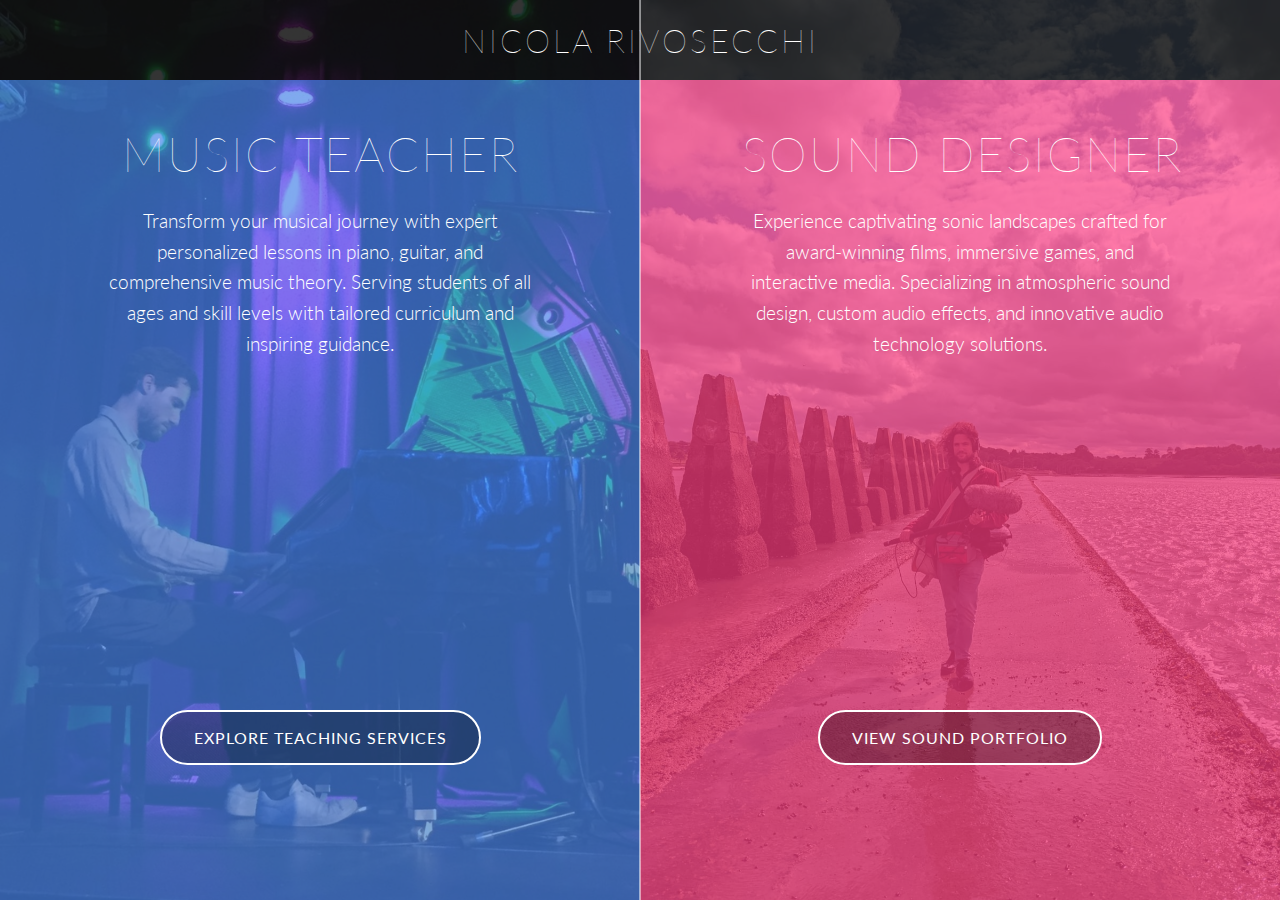
<file: index.html>
<!DOCTYPE html>
<html lang="en">
<head>
    <meta charset="UTF-8">
    <meta name="viewport" content="width=device-width, initial-scale=1.0">
    
    <!-- Primary Meta Tags -->
    <title>Nicola Rivosecchi | Professional Music Teacher & Sound Designer</title>
    <meta name="title" content="Nicola Rivosecchi | Professional Music Teacher & Sound Designer">
    <meta name="description" content="Discover Nicola Rivosecchi's (also known as Nicola Rivo) dual expertise as a professional music teacher offering personalized piano, guitar, and theory lessons, and as a creative sound designer crafting immersive audio experiences for films and games.">
    <meta name="keywords" content="Nicola Rivosecchi, Nicola Rivo, music teacher, sound designer, piano lessons, guitar lessons, music theory, sound design, audio production, film audio, game sound, music education">
    <meta name="author" content="Nicola Rivosecchi">
    
    <!-- Open Graph / Facebook -->
    <meta property="og:type" content="website">
    <meta property="og:url" content="https://nicolarivo.co.uk/">
    <meta property="og:title" content="Nicola Rivosecchi | Professional Music Teacher & Sound Designer">
    <meta property="og:description" content="Discover Nicola Rivosecchi's (also known as Nicola Rivo) dual expertise as a professional music teacher offering personalized piano, guitar, and theory lessons, and as a creative sound designer crafting immersive audio experiences for films and games.">
    <meta property="og:image" content="https://nicolarivo.co.uk/assets/images/nicola-rivosecchi-og.jpg">
    
    <!-- Twitter -->
    <meta property="twitter:card" content="summary_large_image">
    <meta property="twitter:url" content="https://nicolarivo.co.uk/">
    <meta property="twitter:title" content="Nicola Rivosecchi | Professional Music Teacher & Sound Designer">
    <meta property="twitter:description" content="Discover Nicola Rivosecchi's (also known as Nicola Rivo) dual expertise as a professional music teacher offering personalized piano, guitar, and theory lessons, and as a creative sound designer crafting immersive audio experiences for films and games.">
    <meta property="twitter:image" content="https://nicolarivo.co.uk/assets/images/nicola-rivosecchi-og.jpg">
    
    <!-- Canonical URL -->
    <link rel="canonical" href="https://nicolarivo.co.uk/">
    
    <!-- Favicon -->
    <link rel="icon" href="favicon.ico">
    <link rel="apple-touch-icon" href="apple-touch-icon.png">
    
    <!-- Google Fonts - Lato with multiple weights -->
    <link rel="preconnect" href="https://fonts.googleapis.com">
    <link rel="preconnect" href="https://fonts.gstatic.com" crossorigin>
    <link href="https://fonts.googleapis.com/css2?family=Lato:wght@100;300;400;700;900&display=swap" rel="stylesheet">
    
    <!-- CSS -->
    <link rel="stylesheet" href="css/landing.css">
    
    <!-- Animation library -->
    <link rel="stylesheet" href="https://cdnjs.cloudflare.com/ajax/libs/animate.css/4.1.1/animate.min.css">
</head>
<body>
    <!-- Vertical divider that runs through header and content -->
    <div class="split-divider" aria-hidden="true"></div>
    
    <!-- Header with brand name -->
    <header>
        <h1 class="logo animate__animated animate__fadeIn">NICOLA RIVOSECCHI</h1>
    </header>

    <!-- Main content area with dual career paths -->
    <main class="split-container">
        <!-- Music Teacher section -->
        <section class="split teacher-side" aria-labelledby="teacher-heading">
            <div class="content-wrapper">
                <div class="content">
                    <h2 id="teacher-heading" class="animate__animated animate__fadeInLeft">MUSIC TEACHER</h2>
                    <p>Transform your musical journey with expert personalized lessons in piano, guitar, and comprehensive music theory. Serving students of all ages and skill levels with tailored curriculum and inspiring guidance.</p>
                </div>
                <div class="btn-container">
                    <a href="/teacher" class="btn" aria-label="Visit Nicola Rivosecchi's Music Teaching Website">Explore Teaching Services</a>
                </div>
            </div>
        </section>

        <!-- Sound Designer section -->
        <section class="split sound-side" aria-labelledby="sound-heading">
            <div class="content-wrapper">
                <div class="content">
                    <h2 id="sound-heading" class="animate__animated animate__fadeInRight">SOUND DESIGNER</h2>
                    <p>Experience captivating sonic landscapes crafted for award-winning films, immersive games, and interactive media. Specializing in atmospheric sound design, custom audio effects, and innovative audio technology solutions.</p>
                </div>
                <div class="btn-container">
                    <a href="/sound" class="btn" aria-label="Visit Nicola Rivosecchi's Sound Design Portfolio">View Sound Portfolio</a>
                </div>
            </div>
        </section>

        <!-- Visual divider -->
        <div class="split-divider" aria-hidden="true"></div>
    </main>

    <!-- Structured data for SEO -->
    <script type="application/ld+json">
    {
        "@context": "https://schema.org",
        "@type": "Person",
        "name": "Nicola Rivosecchi",
        "alternateName": "Nicola Rivo",
        "url": "https://nicolarivo.co.uk",
        "sameAs": [
            "https://www.instagram.com/9inefm",
            "https://www.linkedin.com/in/nicola-rivosecchi-649240112/",
            "https://soundcloud.com/nicolarivo"
        ],
        "jobTitle": ["Music Teacher", "Sound Designer"],
        "knowsAbout": ["Piano", "Guitar", "Music Theory", "Sound Design", "Audio Production"],
        "worksFor": {
            "@type": "Organization",
            "name": "Nicola Rivosecchi Music Studio"
        }
    }
    </script>
    
    <!-- Simple page animation script -->
    <script>
    document.addEventListener('DOMContentLoaded', function() {
        // Animate elements when they come into view
        const animateOnScroll = function() {
            const elements = document.querySelectorAll('.animate__animated');
            elements.forEach(element => {
                if (isElementInViewport(element) && !element.classList.contains('animated')) {
                    element.classList.add('animated');
                }
            });
        };
        
        // Helper function to check if element is in viewport
        function isElementInViewport(el) {
            const rect = el.getBoundingClientRect();
            return (
                rect.top >= 0 &&
                rect.left >= 0 &&
                rect.bottom <= (window.innerHeight || document.documentElement.clientHeight) &&
                rect.right <= (window.innerWidth || document.documentElement.clientWidth)
            );
        }
        
        // Run animation check on load and scroll
        window.addEventListener('scroll', animateOnScroll);
        animateOnScroll(); // Run once on page load
    });
    </script>
</body>
</html>
</file>
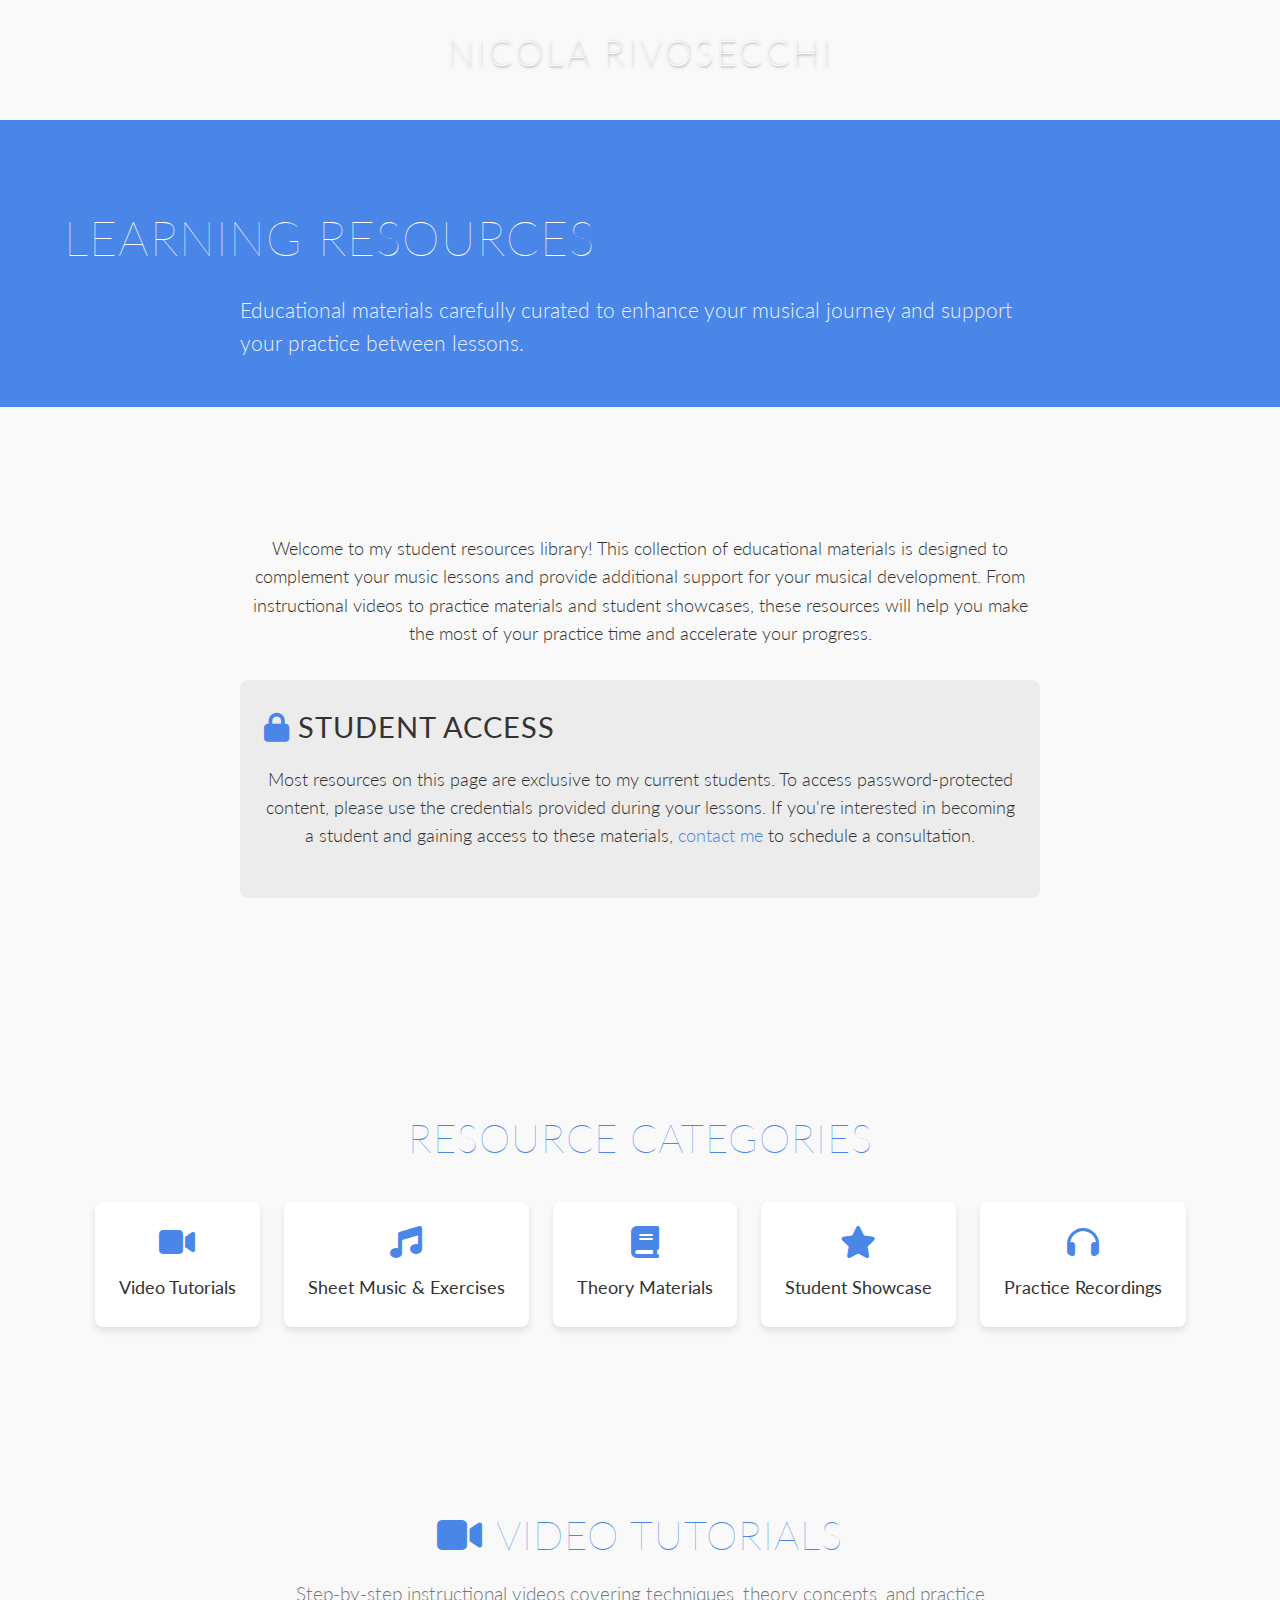
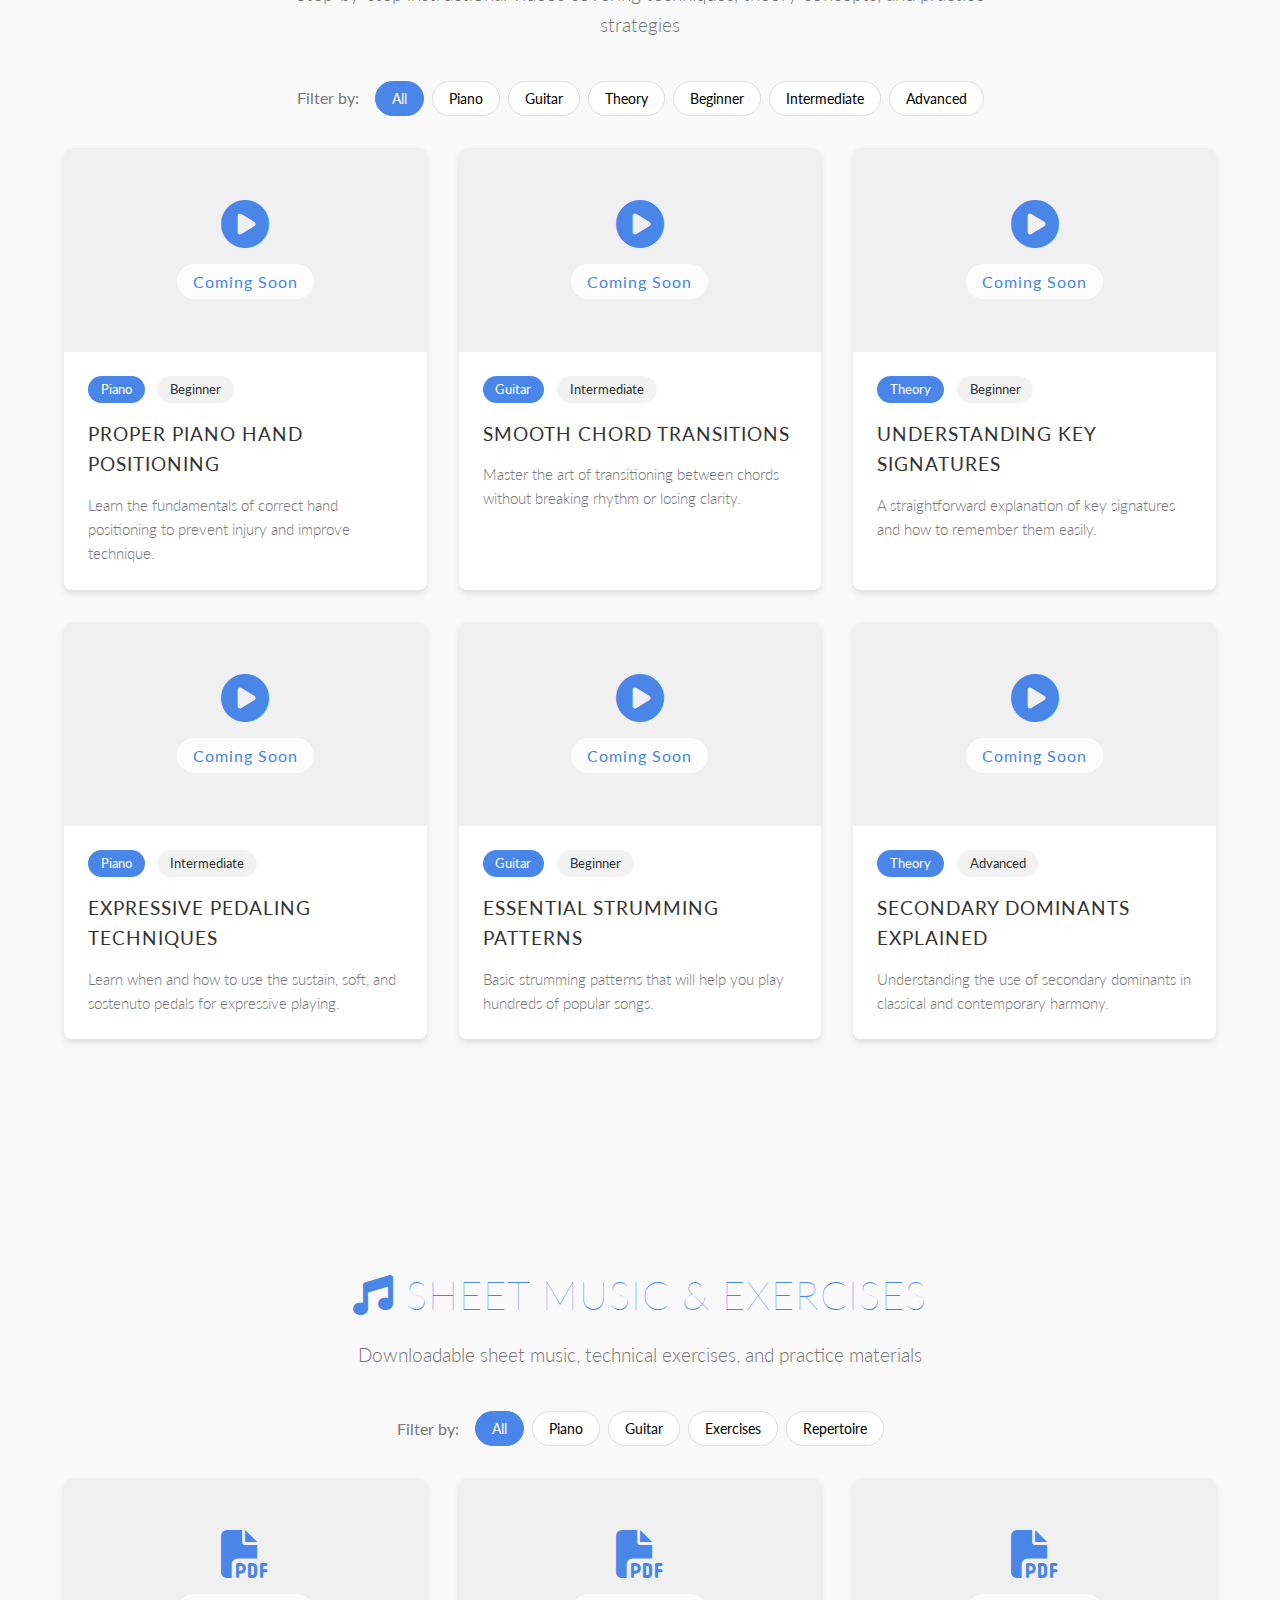
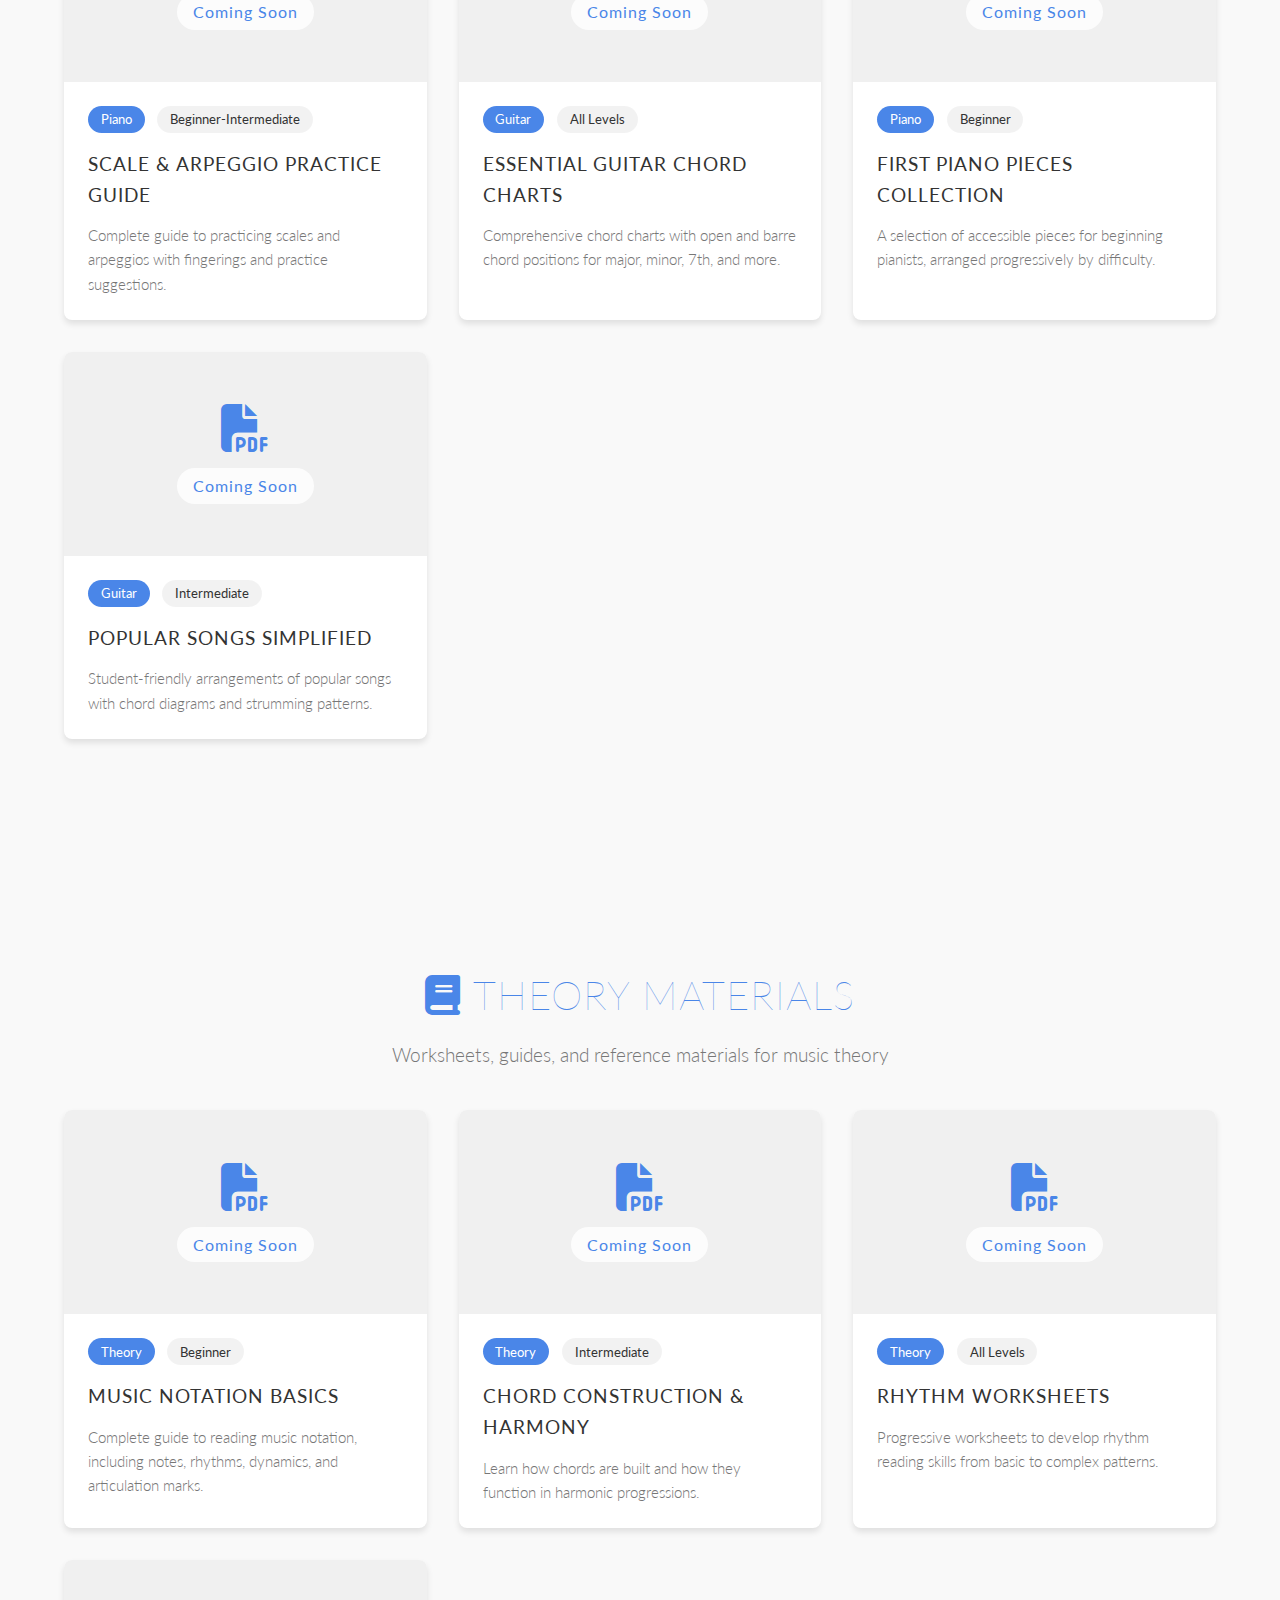
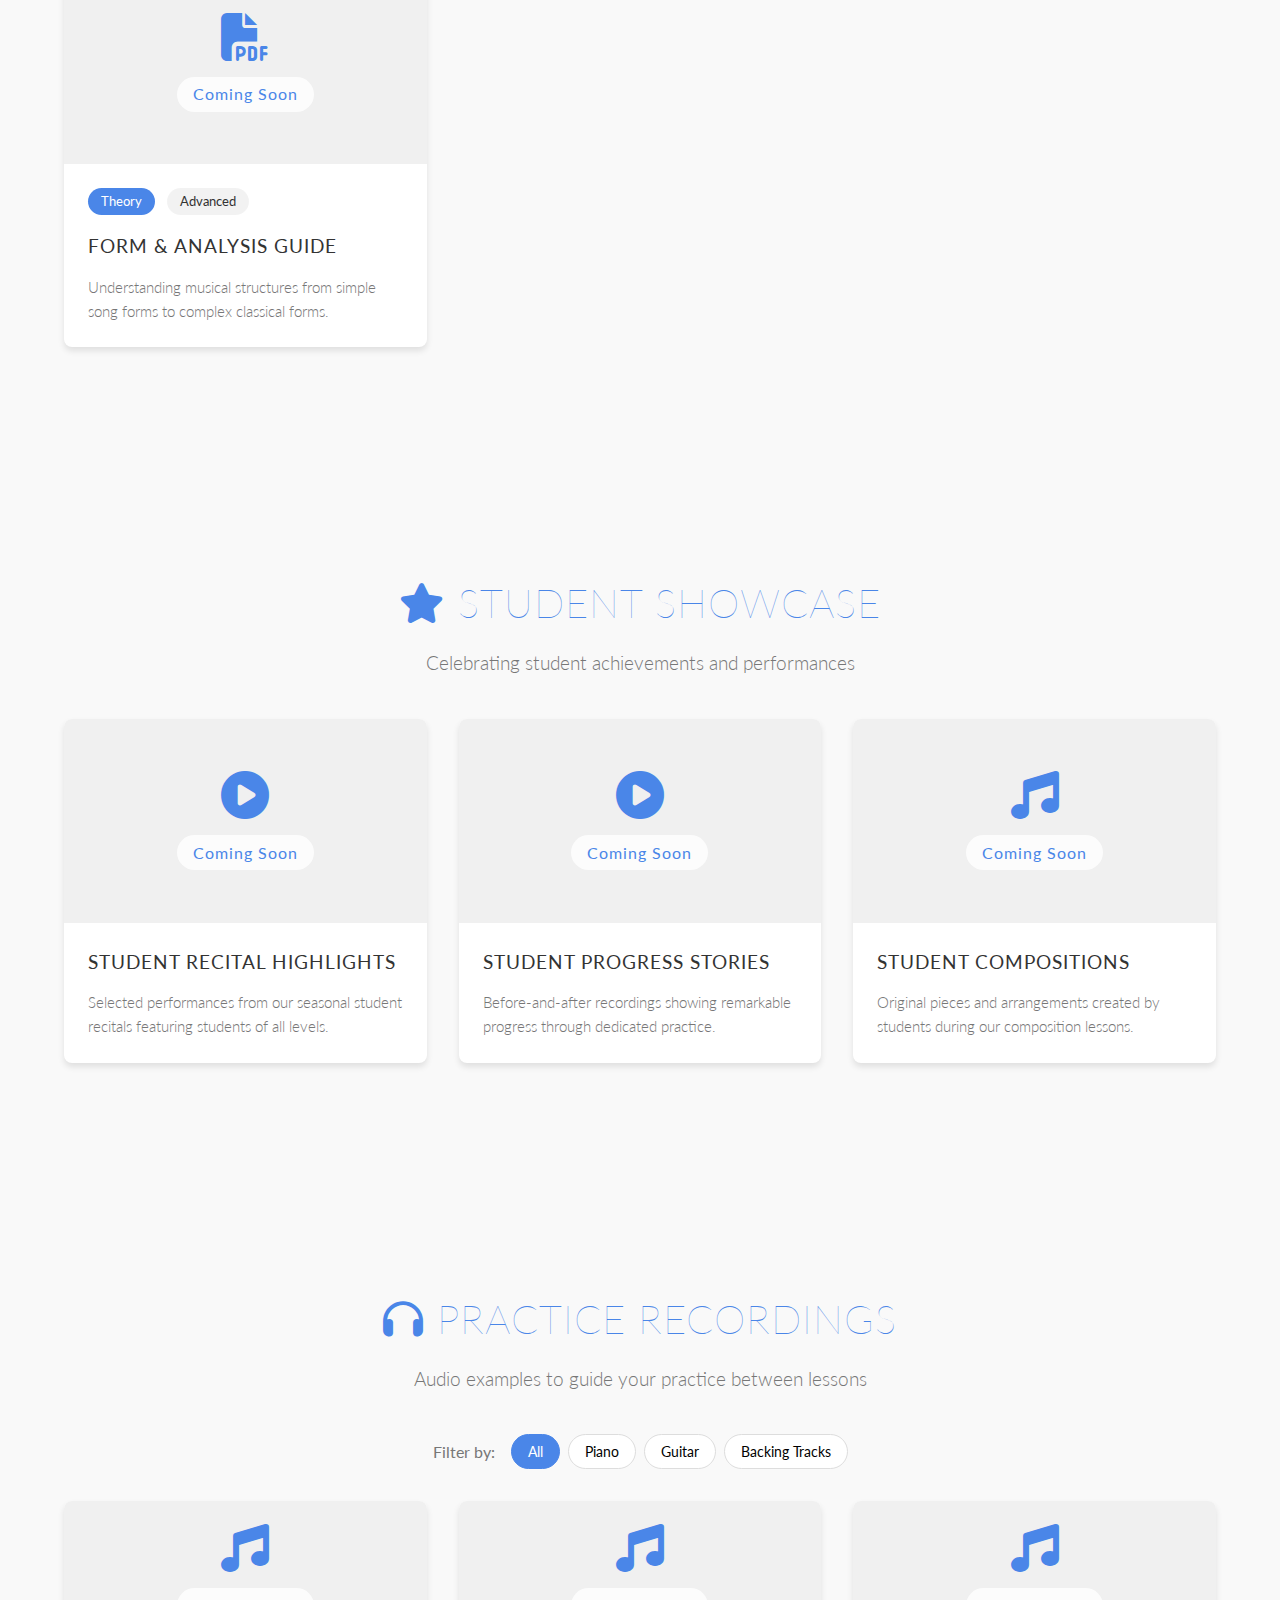
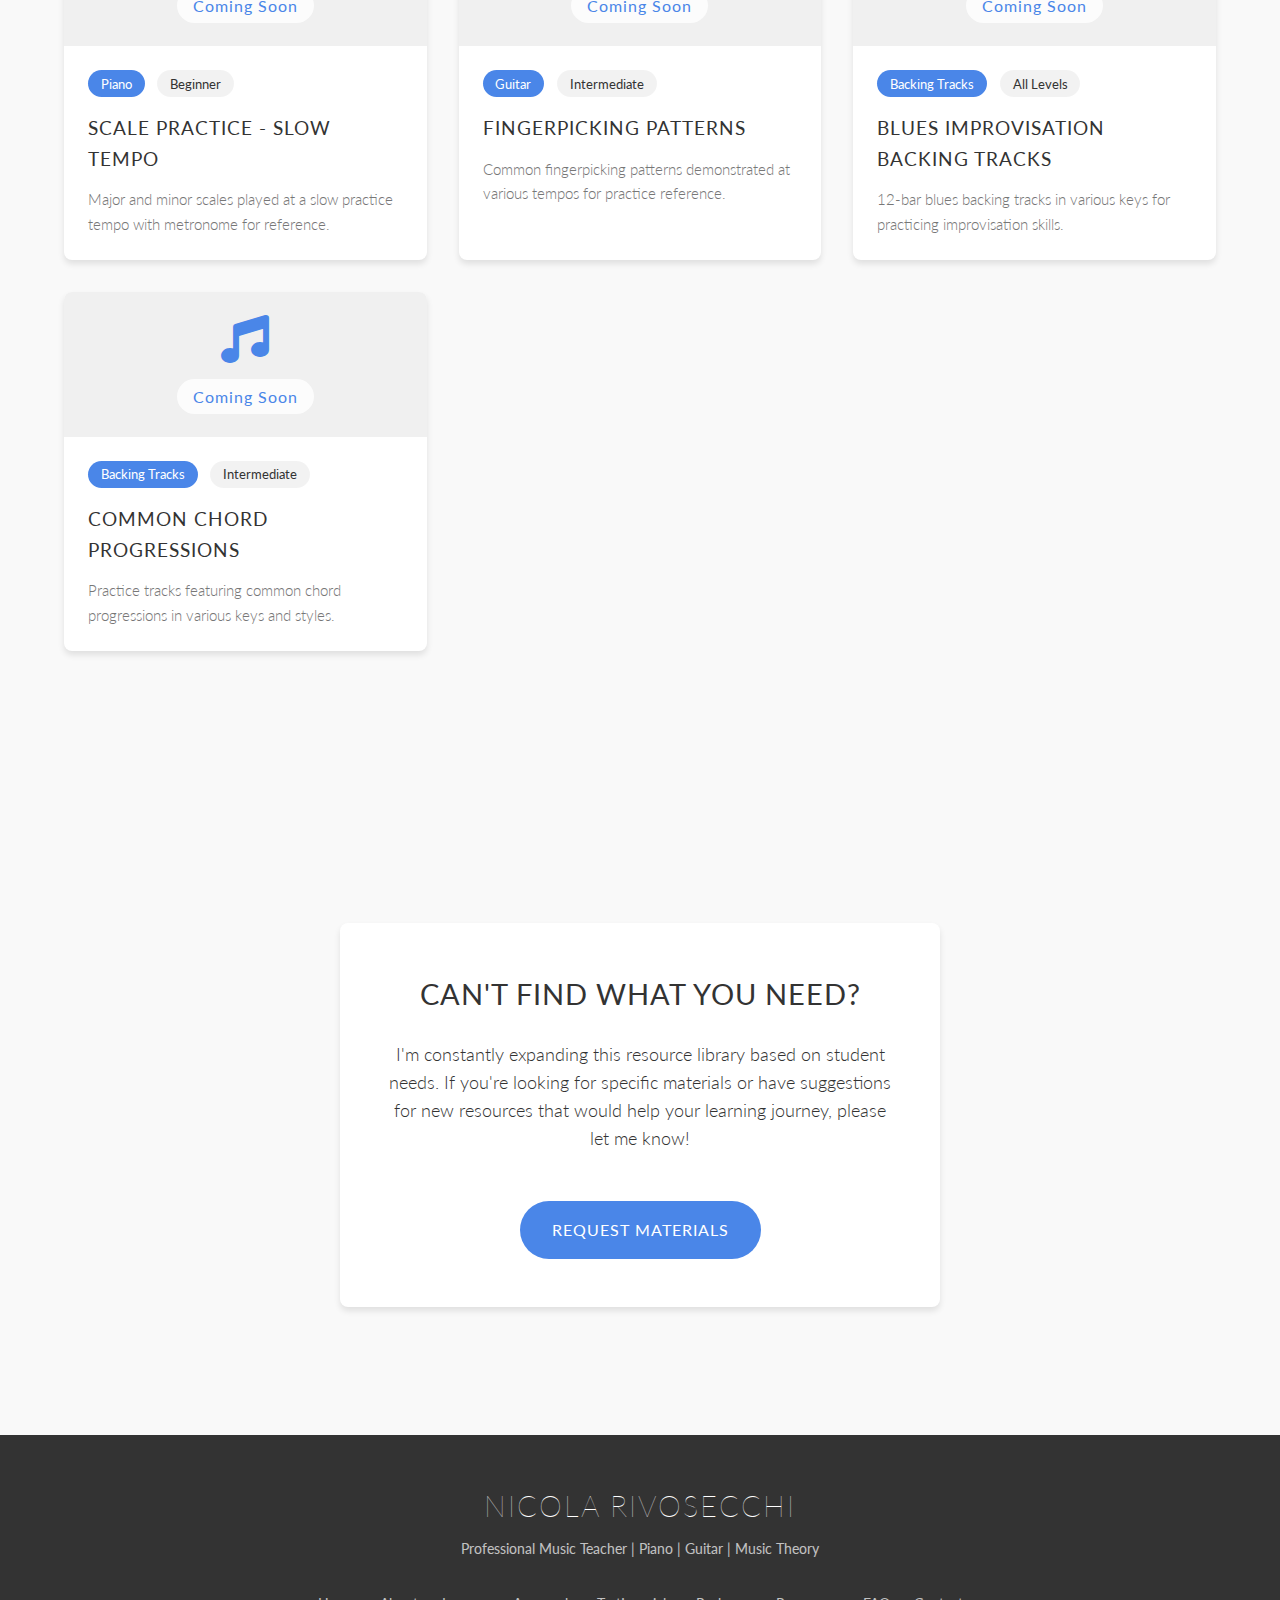
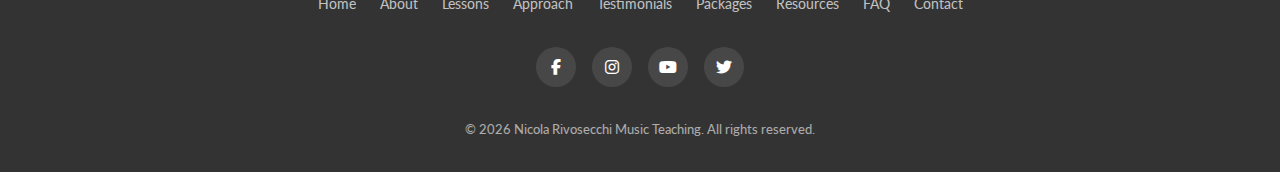
<file: teacher/resources.html>
<!DOCTYPE html>
<html lang="en">
<head>
    <meta charset="UTF-8">
    <meta name="viewport" content="width=device-width, initial-scale=1.0">
    <meta name="description" content="Learning resources and educational materials for Nicola Rivosecchi's music students - piano, guitar and theory lessons.">
    <title>Learning Resources | Nicola Rivosecchi Music Teacher</title>
    
    <!-- Google Fonts - Lato with multiple weights -->
    <link rel="preconnect" href="https://fonts.googleapis.com">
    <link rel="preconnect" href="https://fonts.gstatic.com" crossorigin>
    <link href="https://fonts.googleapis.com/css2?family=Lato:wght@100;300;400;700;900&display=swap" rel="stylesheet">
    
    <!-- Font Awesome for icons -->
    <link rel="stylesheet" href="https://cdnjs.cloudflare.com/ajax/libs/font-awesome/6.4.0/css/all.min.css">
    
    <!-- Animation library -->
    <link rel="stylesheet" href="https://cdnjs.cloudflare.com/ajax/libs/animate.css/4.1.1/animate.min.css">
    
    <!-- Custom CSS -->
    <link rel="stylesheet" href="css/styles.css">
    <link rel="stylesheet" href="css/resources.css">
</head>
<body class="resources-page">
    <header id="header">
        <div class="logo animate__animated animate__fadeIn">NICOLA RIVOSECCHI</div>
        <p class="tagline">Passionate Music Teacher | Offering personalized lessons in piano, guitar, and music theory for all ages and levels.</p>
        
        <div class="hamburger" id="menu-toggle">
            <span></span>
            <span></span>
            <span></span>
        </div>
        
        <nav id="main-nav">
            <ul>
                <li><a href="index.html">Home</a></li>
                <li><a href="index.html#about">About Me</a></li>
                <li><a href="index.html#services">Lessons</a></li>
                <li><a href="index.html#approach">My Approach</a></li>
                <li><a href="index.html#testimonials">Testimonials</a></li>
                <li><a href="index.html#lesson-packages">Lesson Packages</a></li>
                <li><a href="resources.html" class="active">Learning Resources</a></li>
                <li><a href="index.html#faq">FAQ</a></li>
                <li><a href="index.html#contact">Contact</a></li>
            </ul>
        </nav>
    </header>
    
    <main>
        <!-- Resources Hero Section -->
        <section class="resources-hero">
            <div class="container">
                <div class="resources-hero-content animate__animated animate__fadeIn">
                    <h1>LEARNING RESOURCES</h1>
                    <p>Educational materials carefully curated to enhance your musical journey and support your practice between lessons.</p>
                </div>
            </div>
        </section>
        
        <div class="container">
            <!-- Resources Introduction -->
            <section class="resources-introduction animate__animated animate__fadeIn">
                <p>Welcome to my student resources library! This collection of educational materials is designed to complement your music lessons and provide additional support for your musical development. From instructional videos to practice materials and student showcases, these resources will help you make the most of your practice time and accelerate your progress.</p>
                
                <div class="resources-access-info">
                    <h3><i class="fas fa-lock"></i> Student Access</h3>
                    <p>Most resources on this page are exclusive to my current students. To access password-protected content, please use the credentials provided during your lessons. If you're interested in becoming a student and gaining access to these materials, <a href="index.html#contact">contact me</a> to schedule a consultation.</p>
                </div>
            </section>
            
            <!-- Resource Navigation -->
            <section class="resources-navigation animate__animated animate__fadeInUp">
                <h2>RESOURCE CATEGORIES</h2>
                <div class="resource-nav-container">
                    <div class="resource-nav-item" data-target="video-tutorials">
                        <i class="fas fa-video"></i>
                        <span>Video Tutorials</span>
                    </div>
                    <div class="resource-nav-item" data-target="sheet-music">
                        <i class="fas fa-music"></i>
                        <span>Sheet Music & Exercises</span>
                    </div>
                    <div class="resource-nav-item" data-target="theory-materials">
                        <i class="fas fa-book"></i>
                        <span>Theory Materials</span>
                    </div>
                    <div class="resource-nav-item" data-target="student-showcase">
                        <i class="fas fa-star"></i>
                        <span>Student Showcase</span>
                    </div>
                    <div class="resource-nav-item" data-target="practice-recordings">
                        <i class="fas fa-headphones"></i>
                        <span>Practice Recordings</span>
                    </div>
                </div>
            </section>
            
            <!-- Video Tutorials Section -->
            <section id="video-tutorials" class="resource-section animate__animated animate__fadeIn">
                <div class="section-header">
                    <h2><i class="fas fa-video"></i> VIDEO TUTORIALS</h2>
                    <p class="section-description">Step-by-step instructional videos covering techniques, theory concepts, and practice strategies</p>
                </div>
                
                <div class="resources-filter">
                    <span>Filter by:</span>
                    <button class="filter-btn active" data-filter="all">All</button>
                    <button class="filter-btn" data-filter="piano">Piano</button>
                    <button class="filter-btn" data-filter="guitar">Guitar</button>
                    <button class="filter-btn" data-filter="theory">Theory</button>
                    <button class="filter-btn" data-filter="beginner">Beginner</button>
                    <button class="filter-btn" data-filter="intermediate">Intermediate</button>
                    <button class="filter-btn" data-filter="advanced">Advanced</button>
                </div>
                
                <div class="resources-grid video-grid">
                    <!-- Video Placeholder 1 -->
                    <div class="resource-card" data-categories="piano beginner">
                        <div class="resource-thumbnail">
                            <div class="placeholder-thumbnail">
                                <i class="fas fa-play-circle"></i>
                                <span>Coming Soon</span>
                            </div>
                        </div>
                        <div class="resource-info">
                            <div class="resource-meta">
                                <span class="resource-category">Piano</span>
                                <span class="resource-level">Beginner</span>
                            </div>
                            <h4>Proper Piano Hand Positioning</h4>
                            <p>Learn the fundamentals of correct hand positioning to prevent injury and improve technique.</p>
                        </div>
                    </div>
                    
                    <!-- Video Placeholder 2 -->
                    <div class="resource-card" data-categories="guitar intermediate">
                        <div class="resource-thumbnail">
                            <div class="placeholder-thumbnail">
                                <i class="fas fa-play-circle"></i>
                                <span>Coming Soon</span>
                            </div>
                        </div>
                        <div class="resource-info">
                            <div class="resource-meta">
                                <span class="resource-category">Guitar</span>
                                <span class="resource-level">Intermediate</span>
                            </div>
                            <h4>Smooth Chord Transitions</h4>
                            <p>Master the art of transitioning between chords without breaking rhythm or losing clarity.</p>
                        </div>
                    </div>
                    
                    <!-- Video Placeholder 3 -->
                    <div class="resource-card" data-categories="theory beginner">
                        <div class="resource-thumbnail">
                            <div class="placeholder-thumbnail">
                                <i class="fas fa-play-circle"></i>
                                <span>Coming Soon</span>
                            </div>
                        </div>
                        <div class="resource-info">
                            <div class="resource-meta">
                                <span class="resource-category">Theory</span>
                                <span class="resource-level">Beginner</span>
                            </div>
                            <h4>Understanding Key Signatures</h4>
                            <p>A straightforward explanation of key signatures and how to remember them easily.</p>
                        </div>
                    </div>
                    
                    <!-- Video Placeholder 4 -->
                    <div class="resource-card" data-categories="piano intermediate">
                        <div class="resource-thumbnail">
                            <div class="placeholder-thumbnail">
                                <i class="fas fa-play-circle"></i>
                                <span>Coming Soon</span>
                            </div>
                        </div>
                        <div class="resource-info">
                            <div class="resource-meta">
                                <span class="resource-category">Piano</span>
                                <span class="resource-level">Intermediate</span>
                            </div>
                            <h4>Expressive Pedaling Techniques</h4>
                            <p>Learn when and how to use the sustain, soft, and sostenuto pedals for expressive playing.</p>
                        </div>
                    </div>
                    
                    <!-- Video Placeholder 5 -->
                    <div class="resource-card" data-categories="guitar beginner">
                        <div class="resource-thumbnail">
                            <div class="placeholder-thumbnail">
                                <i class="fas fa-play-circle"></i>
                                <span>Coming Soon</span>
                            </div>
                        </div>
                        <div class="resource-info">
                            <div class="resource-meta">
                                <span class="resource-category">Guitar</span>
                                <span class="resource-level">Beginner</span>
                            </div>
                            <h4>Essential Strumming Patterns</h4>
                            <p>Basic strumming patterns that will help you play hundreds of popular songs.</p>
                        </div>
                    </div>
                    
                    <!-- Video Placeholder 6 -->
                    <div class="resource-card" data-categories="theory advanced">
                        <div class="resource-thumbnail">
                            <div class="placeholder-thumbnail">
                                <i class="fas fa-play-circle"></i>
                                <span>Coming Soon</span>
                            </div>
                        </div>
                        <div class="resource-info">
                            <div class="resource-meta">
                                <span class="resource-category">Theory</span>
                                <span class="resource-level">Advanced</span>
                            </div>
                            <h4>Secondary Dominants Explained</h4>
                            <p>Understanding the use of secondary dominants in classical and contemporary harmony.</p>
                        </div>
                    </div>
                </div>
            </section>
            
            <!-- Sheet Music Section -->
            <section id="sheet-music" class="resource-section animate__animated animate__fadeIn">
                <div class="section-header">
                    <h2><i class="fas fa-music"></i> SHEET MUSIC & EXERCISES</h2>
                    <p class="section-description">Downloadable sheet music, technical exercises, and practice materials</p>
                </div>
                
                <div class="resources-filter">
                    <span>Filter by:</span>
                    <button class="filter-btn active" data-filter="all">All</button>
                    <button class="filter-btn" data-filter="piano">Piano</button>
                    <button class="filter-btn" data-filter="guitar">Guitar</button>
                    <button class="filter-btn" data-filter="exercises">Exercises</button>
                    <button class="filter-btn" data-filter="repertoire">Repertoire</button>
                </div>
                
                <div class="resources-grid pdf-grid">
                    <!-- Sheet Music Placeholder 1 -->
                    <div class="resource-card" data-categories="piano exercises">
                        <div class="resource-thumbnail">
                            <div class="placeholder-thumbnail">
                                <i class="fas fa-file-pdf"></i>
                                <span>Coming Soon</span>
                            </div>
                        </div>
                        <div class="resource-info">
                            <div class="resource-meta">
                                <span class="resource-category">Piano</span>
                                <span class="resource-level">Beginner-Intermediate</span>
                            </div>
                            <h4>Scale & Arpeggio Practice Guide</h4>
                            <p>Complete guide to practicing scales and arpeggios with fingerings and practice suggestions.</p>
                        </div>
                    </div>
                    
                    <!-- Sheet Music Placeholder 2 -->
                    <div class="resource-card" data-categories="guitar exercises">
                        <div class="resource-thumbnail">
                            <div class="placeholder-thumbnail">
                                <i class="fas fa-file-pdf"></i>
                                <span>Coming Soon</span>
                            </div>
                        </div>
                        <div class="resource-info">
                            <div class="resource-meta">
                                <span class="resource-category">Guitar</span>
                                <span class="resource-level">All Levels</span>
                            </div>
                            <h4>Essential Guitar Chord Charts</h4>
                            <p>Comprehensive chord charts with open and barre chord positions for major, minor, 7th, and more.</p>
                        </div>
                    </div>
                    
                    <!-- Sheet Music Placeholder 3 -->
                    <div class="resource-card" data-categories="piano repertoire">
                        <div class="resource-thumbnail">
                            <div class="placeholder-thumbnail">
                                <i class="fas fa-file-pdf"></i>
                                <span>Coming Soon</span>
                            </div>
                        </div>
                        <div class="resource-info">
                            <div class="resource-meta">
                                <span class="resource-category">Piano</span>
                                <span class="resource-level">Beginner</span>
                            </div>
                            <h4>First Piano Pieces Collection</h4>
                            <p>A selection of accessible pieces for beginning pianists, arranged progressively by difficulty.</p>
                        </div>
                    </div>
                    
                    <!-- Sheet Music Placeholder 4 -->
                    <div class="resource-card" data-categories="guitar repertoire">
                        <div class="resource-thumbnail">
                            <div class="placeholder-thumbnail">
                                <i class="fas fa-file-pdf"></i>
                                <span>Coming Soon</span>
                            </div>
                        </div>
                        <div class="resource-info">
                            <div class="resource-meta">
                                <span class="resource-category">Guitar</span>
                                <span class="resource-level">Intermediate</span>
                            </div>
                            <h4>Popular Songs Simplified</h4>
                            <p>Student-friendly arrangements of popular songs with chord diagrams and strumming patterns.</p>
                        </div>
                    </div>
                </div>
            </section>
            
            <!-- Theory Materials Section -->
            <section id="theory-materials" class="resource-section animate__animated animate__fadeIn">
                <div class="section-header">
                    <h2><i class="fas fa-book"></i> THEORY MATERIALS</h2>
                    <p class="section-description">Worksheets, guides, and reference materials for music theory</p>
                </div>
                
                <div class="resources-grid pdf-grid">
                    <!-- Theory Material Placeholder 1 -->
                    <div class="resource-card">
                        <div class="resource-thumbnail">
                            <div class="placeholder-thumbnail">
                                <i class="fas fa-file-pdf"></i>
                                <span>Coming Soon</span>
                            </div>
                        </div>
                        <div class="resource-info">
                            <div class="resource-meta">
                                <span class="resource-category">Theory</span>
                                <span class="resource-level">Beginner</span>
                            </div>
                            <h4>Music Notation Basics</h4>
                            <p>Complete guide to reading music notation, including notes, rhythms, dynamics, and articulation marks.</p>
                        </div>
                    </div>
                    
                    <!-- Theory Material Placeholder 2 -->
                    <div class="resource-card">
                        <div class="resource-thumbnail">
                            <div class="placeholder-thumbnail">
                                <i class="fas fa-file-pdf"></i>
                                <span>Coming Soon</span>
                            </div>
                        </div>
                        <div class="resource-info">
                            <div class="resource-meta">
                                <span class="resource-category">Theory</span>
                                <span class="resource-level">Intermediate</span>
                            </div>
                            <h4>Chord Construction & Harmony</h4>
                            <p>Learn how chords are built and how they function in harmonic progressions.</p>
                        </div>
                    </div>
                    
                    <!-- Theory Material Placeholder 3 -->
                    <div class="resource-card">
                        <div class="resource-thumbnail">
                            <div class="placeholder-thumbnail">
                                <i class="fas fa-file-pdf"></i>
                                <span>Coming Soon</span>
                            </div>
                        </div>
                        <div class="resource-info">
                            <div class="resource-meta">
                                <span class="resource-category">Theory</span>
                                <span class="resource-level">All Levels</span>
                            </div>
                            <h4>Rhythm Worksheets</h4>
                            <p>Progressive worksheets to develop rhythm reading skills from basic to complex patterns.</p>
                        </div>
                    </div>
                    
                    <!-- Theory Material Placeholder 4 -->
                    <div class="resource-card">
                        <div class="resource-thumbnail">
                            <div class="placeholder-thumbnail">
                                <i class="fas fa-file-pdf"></i>
                                <span>Coming Soon</span>
                            </div>
                        </div>
                        <div class="resource-info">
                            <div class="resource-meta">
                                <span class="resource-category">Theory</span>
                                <span class="resource-level">Advanced</span>
                            </div>
                            <h4>Form & Analysis Guide</h4>
                            <p>Understanding musical structures from simple song forms to complex classical forms.</p>
                        </div>
                    </div>
                </div>
            </section>
            
            <!-- Student Showcase Section -->
            <section id="student-showcase" class="resource-section animate__animated animate__fadeIn">
                <div class="section-header">
                    <h2><i class="fas fa-star"></i> STUDENT SHOWCASE</h2>
                    <p class="section-description">Celebrating student achievements and performances</p>
                </div>
                
                <div class="resources-grid showcase-grid">
                    <!-- Showcase Placeholder 1 -->
                    <div class="resource-card">
                        <div class="resource-thumbnail">
                            <div class="placeholder-thumbnail">
                                <i class="fas fa-play-circle"></i>
                                <span>Coming Soon</span>
                            </div>
                        </div>
                        <div class="resource-info">
                            <h4>Student Recital Highlights</h4>
                            <p>Selected performances from our seasonal student recitals featuring students of all levels.</p>
                        </div>
                    </div>
                    
                    <!-- Showcase Placeholder 2 -->
                    <div class="resource-card">
                        <div class="resource-thumbnail">
                            <div class="placeholder-thumbnail">
                                <i class="fas fa-play-circle"></i>
                                <span>Coming Soon</span>
                            </div>
                        </div>
                        <div class="resource-info">
                            <h4>Student Progress Stories</h4>
                            <p>Before-and-after recordings showing remarkable progress through dedicated practice.</p>
                        </div>
                    </div>
                    
                    <!-- Showcase Placeholder 3 -->
                    <div class="resource-card">
                        <div class="resource-thumbnail">
                            <div class="placeholder-thumbnail">
                                <i class="fas fa-music"></i>
                                <span>Coming Soon</span>
                            </div>
                        </div>
                        <div class="resource-info">
                            <h4>Student Compositions</h4>
                            <p>Original pieces and arrangements created by students during our composition lessons.</p>
                        </div>
                    </div>
                </div>
            </section>
            
            <!-- Practice Recordings Section -->
            <section id="practice-recordings" class="resource-section animate__animated animate__fadeIn">
                <div class="section-header">
                    <h2><i class="fas fa-headphones"></i> PRACTICE RECORDINGS</h2>
                    <p class="section-description">Audio examples to guide your practice between lessons</p>
                </div>
                
                <div class="resources-filter">
                    <span>Filter by:</span>
                    <button class="filter-btn active" data-filter="all">All</button>
                    <button class="filter-btn" data-filter="piano">Piano</button>
                    <button class="filter-btn" data-filter="guitar">Guitar</button>
                    <button class="filter-btn" data-filter="backing">Backing Tracks</button>
                </div>
                
                <div class="resources-grid audio-grid">
                    <!-- Audio Placeholder 1 -->
                    <div class="resource-card" data-categories="piano">
                        <div class="resource-thumbnail audio-thumbnail">
                            <div class="placeholder-thumbnail">
                                <i class="fas fa-music"></i>
                                <span>Coming Soon</span>
                            </div>
                        </div>
                        <div class="resource-info">
                            <div class="resource-meta">
                                <span class="resource-category">Piano</span>
                                <span class="resource-level">Beginner</span>
                            </div>
                            <h4>Scale Practice - Slow Tempo</h4>
                            <p>Major and minor scales played at a slow practice tempo with metronome for reference.</p>
                        </div>
                    </div>
                    
                    <!-- Audio Placeholder 2 -->
                    <div class="resource-card" data-categories="guitar">
                        <div class="resource-thumbnail audio-thumbnail">
                            <div class="placeholder-thumbnail">
                                <i class="fas fa-music"></i>
                                <span>Coming Soon</span>
                            </div>
                        </div>
                        <div class="resource-info">
                            <div class="resource-meta">
                                <span class="resource-category">Guitar</span>
                                <span class="resource-level">Intermediate</span>
                            </div>
                            <h4>Fingerpicking Patterns</h4>
                            <p>Common fingerpicking patterns demonstrated at various tempos for practice reference.</p>
                        </div>
                    </div>
                    
                    <!-- Audio Placeholder 3 -->
                    <div class="resource-card" data-categories="backing">
                        <div class="resource-thumbnail audio-thumbnail">
                            <div class="placeholder-thumbnail">
                                <i class="fas fa-music"></i>
                                <span>Coming Soon</span>
                            </div>
                        </div>
                        <div class="resource-info">
                            <div class="resource-meta">
                                <span class="resource-category">Backing Tracks</span>
                                <span class="resource-level">All Levels</span>
                            </div>
                            <h4>Blues Improvisation Backing Tracks</h4>
                            <p>12-bar blues backing tracks in various keys for practicing improvisation skills.</p>
                        </div>
                    </div>
                    
                    <!-- Audio Placeholder 4 -->
                    <div class="resource-card" data-categories="backing">
                        <div class="resource-thumbnail audio-thumbnail">
                            <div class="placeholder-thumbnail">
                                <i class="fas fa-music"></i>
                                <span>Coming Soon</span>
                            </div>
                        </div>
                        <div class="resource-info">
                            <div class="resource-meta">
                                <span class="resource-category">Backing Tracks</span>
                                <span class="resource-level">Intermediate</span>
                            </div>
                            <h4>Common Chord Progressions</h4>
                            <p>Practice tracks featuring common chord progressions in various keys and styles.</p>
                        </div>
                    </div>
                </div>
            </section>
            
            <!-- Coming Soon / Request Materials -->
            <section class="resources-request animate__animated animate__fadeIn">
                <div class="resources-request-content">
                    <h3>Can't Find What You Need?</h3>
                    <p>I'm constantly expanding this resource library based on student needs. If you're looking for specific materials or have suggestions for new resources that would help your learning journey, please let me know!</p>
                    <a href="index.html#contact" class="cta-button">Request Materials</a>
                </div>
            </section>
        </div>
    </main>
    
    <footer>
        <div class="footer-content">
            <div class="footer-logo">NICOLA RIVOSECCHI</div>
            <div class="footer-tagline">Professional Music Teacher | Piano | Guitar | Music Theory</div>
            
            <div class="footer-nav">
                <a href="index.html">Home</a>
                <a href="index.html#about">About</a>
                <a href="index.html#services">Lessons</a>
                <a href="index.html#approach">Approach</a>
                <a href="index.html#testimonials">Testimonials</a>
                <a href="index.html#lesson-packages">Packages</a>
                <a href="resources.html" class="active">Resources</a>
                <a href="index.html#faq">FAQ</a>
                <a href="index.html#contact">Contact</a>
            </div>
            
            <div class="social-links">
                <a href="#" class="social-icon" aria-label="Facebook"><i class="fab fa-facebook-f"></i></a>
                <a href="#" class="social-icon" aria-label="Instagram"><i class="fab fa-instagram"></i></a>
                <a href="#" class="social-icon" aria-label="YouTube"><i class="fab fa-youtube"></i></a>
                <a href="#" class="social-icon" aria-label="Twitter"><i class="fab fa-twitter"></i></a>
            </div>
            
            <div class="copyright">
                &copy; <span id="year"></span> Nicola Rivosecchi Music Teaching. All rights reserved.
            </div>
        </div>
    </footer>

    <!-- Main JavaScript -->
    <script src="js/main.js"></script>
    <script src="js/resources.js"></script>
</body>
</html>
</file>
<file: css/landing.css>
/* 
* Nicola Rivosecchi - Dual Career Website
* Landing Page Styles
* 
* This stylesheet manages the split-screen layout that showcases
* Nicola Rivosecchi's dual career as a music teacher and sound designer.
*/

/* ========== VARIABLES ========== */
:root {
    --primary-color: #4a86e8;      /* Teacher side blue */
    --secondary-color: #ff3e82;    /* Sound designer side pink */
    --bg-color: #111;              /* Dark background */
    --text-color: #fff;            /* White text */
    --transition: all 0.3s ease;   /* Smooth transitions */
    --header-height: 80px;         /* Fixed header height */
    
    /* Font family updated to Lato */
    --font-main: 'Lato', sans-serif;
    --font-weight-thin: 100;       /* Ultra thin for headings */
    --font-weight-light: 300;      /* Light for subheadings */
    --font-weight-regular: 400;    /* Regular for body text */
    --font-weight-bold: 700;       /* Bold for emphasis */
    --font-weight-black: 900;      /* Extra bold for strong emphasis */
}

/* ========== RESET & BASE STYLES ========== */
* { 
    margin: 0; 
    padding: 0; 
    box-sizing: border-box; 
}
        
body {
    font-family: var(--font-main);
    color: var(--text-color);
    margin: 0;
    /* Removed fixed height and overflow:hidden to allow scrolling */
    min-height: 100vh;
    position: relative;
    display: flex;
    flex-direction: column;
    background-color: var(--bg-color);
}

/* ========== TYPOGRAPHY ========== */
h1, h2 {
    text-transform: uppercase;
    letter-spacing: 2px;
    margin: 0;
    font-weight: var(--font-weight-thin);
}

h2 {
    font-size: 3rem;
    white-space: nowrap;
    margin-bottom: 1.5rem;
}

p {
    font-size: 1.2rem;
    line-height: 1.6;
    margin-bottom: 0.5rem;
    font-weight: var(--font-weight-light);
}

/* ========== HEADER STYLES ========== */
header {
    height: var(--header-height);
    display: flex;
    justify-content: center;
    align-items: center;
    position: relative;
    z-index: 10;
    /* Removing the border-bottom for seamless connection */
}

/* Split header background - Extending the same colors as the body */
header::before, header::after {
    content: '';
    position: absolute;
    top: 0;
    height: 100%;
    width: 50%;
    z-index: -1;
}

header::before {
    left: 0;
    background-color: var(--primary-color);
    /* Add the same background image as the teacher side but more faded */
    background-image: url('../assets/images/teacher-bg.jpeg');
    background-size: cover;
    background-position: top center;
    opacity: 0.15;
}

header::after {
    right: 0;
    background-color: var(--secondary-color);
    /* Add the same background image as the sound side but more faded */
    background-image: url('../assets/images/sound-bg.jpeg');
    background-size: cover;
    background-position: top center;
    opacity: 0.15;
}

.logo {
    font-size: 2rem;
    font-weight: var(--font-weight-thin);
    text-transform: uppercase;
    letter-spacing: 3px;
    color: var(--text-color);
}

/* ========== MAIN LAYOUT ========== */
.split-container {
    display: flex;
    flex: 1;
    width: 100%;
    /* Ensure it can grow for mobile layouts */
    min-height: calc(100vh - var(--header-height));
}

/* ========== SPLIT SECTIONS ========== */
.split {
    flex: 1;
    position: relative;
    /* Removed overflow:hidden to allow content to be visible */
    transition: var(--transition);
    display: flex;
    flex-direction: column;
}

.teacher-side {
    background-color: var(--primary-color);
}

.sound-side {
    background-color: var(--secondary-color);
}

/* Create two background colors that extend through the entire page */
.left-bg, .right-bg {
    position: absolute;
    top: 0;
    height: 100vh;
    width: 50%;
    z-index: 1;
}

.left-bg {
    left: 0;
    background-color: var(--primary-color);
}

.right-bg {
    right: 0;
    background-color: var(--secondary-color);
}

/* Background images for content sections */
.teacher-side::before {
    content: '';
    position: absolute;
    top: 0;
    left: 0;
    width: 100%;
    height: 100%;
    background-image: url('../assets/images/teacher-bg.jpeg');
    background-size: cover;
    background-position: center;
    background-repeat: no-repeat;
    opacity: 0.3;
    transition: var(--transition);
}

.sound-side::before {
    content: '';
    position: absolute;
    top: 0;
    left: 0;
    width: 100%;
    height: 100%;
    background-image: url('../assets/images/sound-bg.jpeg');
    background-size: cover;
    background-position: center;
    background-repeat: no-repeat;
    opacity: 0.3;
    transition: var(--transition);
}

.split:hover::before {
    opacity: 0.5;
    transform: scale(1.05);
}

/* ========== CONTENT LAYOUT ========== */
.content-wrapper {
    display: flex;
    flex-direction: column;
    height: 100%;
    position: relative;
    z-index: 2;
}

.content {
    flex: 1;
    padding: 2rem;
    text-align: center;
    max-width: 500px;
    margin: 0 auto;
    display: flex;
    flex-direction: column;
    justify-content: flex-start;
    padding-top: 5vh; /* Position content at top of the top quarter */
}

.btn-container {
    flex: 1;
    display: flex;
    justify-content: center;
    align-items: flex-end;
    padding-bottom: 15vh; /* Position button in bottom quarter */
}

/* ========== DIVIDER ========== */
.split-divider {
    position: absolute;
    top: 0;
    left: 50%;
    transform: translateX(-50%);
    width: 2px;
    height: 100%;
    background-color: rgba(255, 255, 255, 0.3);
    z-index: 10;
}

/* ========== BUTTON STYLES ========== */
.btn {
    display: inline-block;
    padding: 1rem 2rem;
    background-color: rgba(0, 0, 0, 0.3);
    color: var(--text-color);
    text-decoration: none;
    font-weight: var(--font-weight-regular);
    border-radius: 50px;
    border: 2px solid var(--text-color);
    transition: var(--transition);
    letter-spacing: 1px;
    text-transform: uppercase;
}

.teacher-side .btn:hover {
    background-color: var(--text-color);
    color: var(--primary-color);
    transform: translateY(-3px);
    box-shadow: 0 10px 20px rgba(0, 0, 0, 0.2);
}

.sound-side .btn:hover {
    background-color: var(--text-color);
    color: var(--secondary-color);
    transform: translateY(-3px);
    box-shadow: 0 10px 20px rgba(0, 0, 0, 0.2);
}

.btn:active {
    transform: translateY(-1px);
    box-shadow: 0 5px 10px rgba(0, 0, 0, 0.2);
}

/* ========== RESPONSIVE DESIGN ========== */
@media (max-width: 992px) {
    .split-container {
        flex-direction: column;
        /* Remove fixed heights to allow content to determine height */
        min-height: auto;
    }

    .split {
        /* Use min-height instead of fixed height */
        min-height: 50vh;
        flex: 0 0 auto;
    }

    .content {
        padding-top: 5vh;
        max-width: 90%;
    }

    .btn-container {
        padding-bottom: 5vh;
    }

    .split-divider {
        left: 0;
        top: calc(50% + (var(--header-height) / 2)); /* Adjusted for header */
        transform: translateY(-50%);
        width: 100%;
        height: 2px;
    }

    h2 {
        font-size: 2.5rem;
        text-align: center;
        /* Allow wrapping if needed */
        white-space: normal;
    }
}

/* Small screens and mobile devices */
@media (max-width: 576px) {
    :root {
        --header-height: 60px; /* Smaller header on mobile */
    }
    
    /* Allow vertical scrolling for mobile */
    body {
        overflow-y: auto;
    }
    
    .logo {
        font-size: 1.5rem;
    }
    
    h2 {
        font-size: 2rem;
        /* Make sure heading can wrap on small screens */
        white-space: normal;
    }
    
    p {
        font-size: 1rem;
    }
    
    .btn {
        padding: 0.8rem 1.6rem;
        font-size: 0.9rem;
    }
    
    /* Adjust split sections to have enough height on mobile */
    .split {
        min-height: 80vh;
    }
    
    /* Fix divider on mobile */
    .split-divider {
        height: 2px;
        width: 100%;
        left: 0;
        transform: none;
    }
    
    /* Adjust content spacing */
    .content {
        padding-top: 2rem;
    }
    
    .btn-container {
        padding-bottom: 2rem;
    }
}

/* ========== ACCESSIBILITY ENHANCEMENTS ========== */
.btn:focus {
    outline: 3px solid #fff;
    outline-offset: 2px;
}

/* High contrast mode support */
@media (prefers-contrast: high) {
    .split::before {
        opacity: 0.15;
    }
    
    .btn {
        border-width: 3px;
    }
}
</file>
<file: teacher/css/styles.css>
/* 
* Nicola Rivosecchi - Music Teacher Website
* Main Stylesheet with Lato font integration
*/

/* Base Styles and Variables */
:root {
    --primary: #4a86e8;
    --secondary: #6aa84f;
    --accent: #f6b26b;
    --light: #f9f9f9;
    --dark: #333333;
    --text-dark: #333333;
    --text-light: #ffffff;
    --text-muted: #777777;
    --font-primary: 'Lato', sans-serif;
    --transition: all 0.3s ease;
    --shadow: 0 4px 6px rgba(0, 0, 0, 0.1);
    --shadow-hover: 0 6px 12px rgba(0, 0, 0, 0.15);
    --border-radius: 8px;
}

/* Reset Styles */
* {
    margin: 0;
    padding: 0;
    box-sizing: border-box;
}

/* Global Styles */
html, body {
    margin: 0;
    padding: 0;
    width: 100%;
    overflow-x: hidden;
}

body {
    font-family: var(--font-primary);
    background-color: var(--light);
    color: var(--text-dark);
    line-height: 1.6;
    overflow-x: hidden;
    width: 100vw;
    max-width: 100%;
}

.container {
    width: 90%;
    max-width: 1200px;
    margin: 0 auto;
    padding: 0;
}

section {
    padding: 5rem 0;
    position: relative;
}

section.section {
    opacity: 0;
    transform: translateY(20px);
    transition: opacity 0.8s, transform 0.8s;
}

section.section.visible {
    opacity: 1;
    transform: translateY(0);
}

.section-header {
    text-align: center;
    margin-bottom: 3rem;
}

h1, h2, h3, h4, h5, h6 {
    font-weight: 100; /* Thin font weight for headers */
    text-transform: uppercase;
    letter-spacing: 1px;
    color: var(--primary);
}

h1 {
    font-size: 3rem;
    margin-bottom: 1.5rem;
}

h2 {
    font-size: 2.5rem;
    margin-bottom: 1rem;
}

h3 {
    font-size: 1.8rem;
    margin-bottom: 0.8rem;
    font-weight: 300; /* Light weight for subheadings */
}

p {
    font-size: 1.1rem;
    margin-bottom: 1.5rem;
    font-weight: 300; /* Light weight for better readability */
}

a {
    text-decoration: none;
    color: var(--primary);
    transition: var(--transition);
}

a:hover {
    color: var(--secondary);
}

.section-description {
    font-size: 1.2rem;
    max-width: 700px;
    margin: 0 auto 1rem;
    color: var(--text-muted);
}

/* Header Styles */
header {
    background: transparent;
    color: var(--text-light);
    padding: 1.5rem 0 0.5rem;
    text-align: center;
    position: fixed;
    top: 0;
    left: 0;
    width: 100%;
    z-index: 1000;
    transition: all 0.5s ease;
}

header.scrolled {
    padding: 0.8rem 0;
    background: linear-gradient(135deg, rgba(74, 134, 232, 0.95) 0%, rgba(124, 77, 255, 0.95) 100%);
    backdrop-filter: blur(10px);
    box-shadow: var(--shadow);
}

.logo {
    font-size: 2.2rem;
    font-weight: 100; /* Thin weight */
    letter-spacing: 3px;
    margin-bottom: 0.5rem;
    text-shadow: 1px 1px 3px rgba(0, 0, 0, 0.5); /* Add shadow to make it readable against video */
}

.tagline {
    font-size: 1rem;
    font-weight: 300; /* Light weight */
    opacity: 0;
    margin-bottom: 1rem;
    transition: opacity 0.6s ease;
}

header.scrolled .tagline {
    opacity: 0.9;
}

/* Navigation styles */
#main-nav {
    opacity: 0;
    transform: translateY(-20px);
    transition: all 0.6s ease;
    pointer-events: none; /* Prevent clicking until visible */
}

header.scrolled #main-nav {
    opacity: 1;
    transform: translateY(0);
    pointer-events: all; /* Enable clicking when visible */
}

#main-nav ul {
    display: flex;
    justify-content: center;
    gap: 1.5rem;
    list-style: none;
    flex-wrap: wrap;
}

#main-nav a {
    color: var(--text-light);
    text-decoration: none;
    font-weight: 300; /* Light weight */
    padding: 0.5rem;
    position: relative;
    font-size: 1rem;
}

#main-nav a::after {
    content: '';
    position: absolute;
    left: 0;
    bottom: 0;
    width: 0;
    height: 2px;
    background-color: var(--text-light);
    transition: var(--transition);
}

#main-nav a:hover::after,
#main-nav a.active::after {
    width: 100%;
}

.hamburger {
    display: none;
    flex-direction: column;
    cursor: pointer;
    position: absolute;
    top: 1.8rem;
    right: 2rem;
    z-index: 1001;
}

.hamburger span {
    display: block;
    width: 25px;
    height: 3px;
    background-color: var(--text-light);
    margin-bottom: 5px;
    border-radius: 3px;
    transition: var(--transition);
}

/* Hero Section with Video Background */
.hero {
    text-align: center;
    min-height: 120vh;
    height: auto;
    width: 100%;
    display: flex;
    align-items: center;
    justify-content: center;
    color: var(--text-light);
    padding-top: 180px;
    padding-bottom: 100px;
    margin: 0;
    position: relative;
    overflow: hidden;
}

/* Video Background Styles */
.video-background {
    position: absolute;
    top: 0;
    left: 0;
    width: 100vw;
    height: 100%;
    overflow: hidden;
    z-index: -1;
}

.video-background video {
    position: absolute;
    top: 50%;
    left: 50%;
    transform: translate(-50%, -50%);
    min-width: 100%;
    min-height: 100%;
    width: auto;
    height: auto;
    object-fit: cover;
}

.video-background .overlay {
    position: absolute;
    top: 0;
    left: 0;
    width: 100%;
    height: 100%;
    background: rgba(0, 0, 0, 0.7); /* Dark overlay to ensure text is readable */
}

/* Video fallback styles */
.video-background.video-fallback {
    background: linear-gradient(rgba(0,0,0,0.7), rgba(0,0,0,0.7)), url('../assets/images/hero.jpeg');
    background-size: cover;
    background-position: left center;
}

.hero-content {
    max-width: 800px;
    position: relative;
    z-index: 1;
}

.hero h1 {
    font-size: 3.5rem;
    color: var(--text-light);
    margin-bottom: 1.5rem;
    text-shadow: 0 2px 4px rgba(0,0,0,0.3);
}

.hero p {
    font-size: 1.3rem;
    margin-bottom: 2rem;
    color: rgba(255, 255, 255, 0.9);
}

.cta-button {
    display: inline-block;
    padding: 1rem 2rem;
    background-color: var(--primary);
    color: var(--text-light);
    font-weight: 400;
    border-radius: 50px;
    text-transform: uppercase;
    letter-spacing: 1px;
    transition: var(--transition);
    border: none;
    cursor: pointer;
    font-size: 1rem;
}

.cta-button:hover {
    background-color: #396bc1; /* Darker blue */
    transform: translateY(-3px);
    box-shadow: 0 8px 15px rgba(0, 0, 0, 0.2);
    color: var(--text-light);
}

/* Feature Cards */
.features-grid {
    display: grid;
    grid-template-columns: repeat(2, 1fr);
    gap: 2rem;
    margin-bottom: 2rem;
}

.feature-card {
    background-color: white;
    border-radius: var(--border-radius);
    padding: 2.5rem;
    text-align: center;
    box-shadow: var(--shadow);
    transition: var(--transition);
    border-top: 4px solid var(--primary);
}

.feature-card:hover {
    transform: translateY(-10px);
    box-shadow: var(--shadow-hover);
}

.feature-icon {
    font-size: 3rem;
    color: var(--primary);
    margin-bottom: 1.5rem;
}

.feature-list {
    list-style-position: inside;
    text-align: left;
    margin-top: 1rem;
}

.feature-list li {
    margin-bottom: 0.5rem;
    font-weight: 300;
    position: relative;
    padding-left: 1.5rem;
    list-style-type: none;
}

.feature-list li::before {
    content: "•";
    color: var(--primary);
    font-weight: bold;
    position: absolute;
    left: 0;
}

/* About Section */
.about-content {
    display: flex;
    flex-wrap: wrap;
    gap: 3rem;
    align-items: center;
}

.about-image {
    flex: 1;
    min-width: 300px;
}

.about-image img {
    width: 100%;
    height: auto;
    border-radius: var(--border-radius);
    box-shadow: var(--shadow);
}

.about-text {
    flex: 2;
    min-width: 300px;
}

.about-text h3 {
    margin-top: 1.5rem;
    color: var(--primary);
    font-weight: 400; /* Regular weight for these subheadings */
}

.qualification-badges {
    display: flex;
    flex-wrap: wrap;
    gap: 1rem;
    margin-top: 2rem;
}

.badge {
    background-color: var(--primary);
    color: var(--text-light);
    padding: 0.5rem 1rem;
    border-radius: 50px;
    font-size: 0.9rem;
    font-weight: 400;
}

/* Approach Section */
.approach-grid {
    display: grid;
    grid-template-columns: repeat(auto-fit, minmax(250px, 1fr));
    gap: 2rem;
}

.approach-card {
    background-color: white;
    padding: 2rem;
    border-radius: var(--border-radius);
    text-align: center;
    box-shadow: var(--shadow);
    transition: var(--transition);
}

.approach-card:hover {
    transform: translateY(-5px);
    box-shadow: var(--shadow-hover);
}

.approach-icon {
    font-size: 2.5rem;
    color: var(--primary);
    margin-bottom: 1rem;
}

/* Testimonials */
.testimonial-carousel {
    max-width: 800px;
    margin: 0 auto;
    position: relative;
    overflow: hidden;
}

.testimonial-slide {
    display: none;
    animation: fadeEffect 1s;
}

.testimonial-slide.active {
    display: block;
}

@keyframes fadeEffect {
    from {opacity: 0.7; transform: translateX(20px);}
    to {opacity: 1; transform: translateX(0);}
}

.testimonial-content {
    background-color: white;
    padding: 3rem;
    border-radius: var(--border-radius);
    box-shadow: var(--shadow);
    position: relative;
}

.quote-mark {
    font-size: 2rem;
    color: var(--primary);
    opacity: 0.3;
    position: absolute;
    top: 1.5rem;
    left: 1.5rem;
}

.testimonial-text {
    font-size: 1.2rem;
    line-height: 1.8;
    margin-bottom: 1.5rem;
    font-style: italic;
}

.testimonial-author h4 {
    font-weight: 700;
    margin-bottom: 0.2rem;
    text-transform: none;
    letter-spacing: normal;
}

.testimonial-author p {
    font-size: 0.9rem;
    color: var(--text-muted);
    margin: 0;
}

.testimonial-controls {
    display: flex;
    justify-content: center;
    align-items: center;
    margin-top: 2rem;
}

.prev-testimonial,
.next-testimonial {
    background: none;
    border: none;
    font-size: 1.5rem;
    color: var(--primary);
    cursor: pointer;
    padding: 0.5rem;
    transition: var(--transition);
}

.prev-testimonial:hover,
.next-testimonial:hover {
    color: var(--secondary);
    transform: scale(1.2);
}

.testimonial-dots {
    display: flex;
    justify-content: center;
    gap: 0.5rem;
    margin: 0 1rem;
}

.dot {
    width: 12px;
    height: 12px;
    border-radius: 50%;
    background-color: #ddd;
    cursor: pointer;
    transition: var(--transition);
}

.dot.active {
    background-color: var(--primary);
    transform: scale(1.2);
}

/* Pricing Section */
.pricing-grid {
    display: grid;
    grid-template-columns: repeat(auto-fit, minmax(300px, 1fr));
    gap: 2rem;
    margin-bottom: 2rem;
}

.pricing-card {
    background-color: white;
    border-radius: var(--border-radius);
    overflow: hidden;
    box-shadow: var(--shadow);
    transition: var(--transition);
    display: flex;
    flex-direction: column;
}

.pricing-card:hover {
    transform: translateY(-10px);
    box-shadow: var(--shadow-hover);
}

.pricing-card.featured {
    transform: scale(1.05);
    border: 2px solid var(--primary);
    position: relative;
}

.pricing-card.featured::before {
    content: 'Most Popular';
    position: absolute;
    top: 0;
    right: 0;
    background-color: var(--primary);
    color: white;
    padding: 0.5rem 1rem;
    font-size: 0.8rem;
    border-bottom-left-radius: var(--border-radius);
}

.pricing-header {
    padding: 2rem;
    text-align: center;
    background-color: var(--primary);
    color: white;
}

.pricing-header h3 {
    color: white;
    margin-bottom: 1rem;
    font-weight: 400;
}

.pricing-value {
    display: flex;
    flex-direction: column;
    align-items: center;
}

.price {
    font-size: 2.5rem;
    font-weight: 700;
    line-height: 1;
}

.period {
    font-size: 0.9rem;
    opacity: 0.8;
}

.pricing-features {
    padding: 2rem;
    flex-grow: 1;
}

.pricing-features ul {
    list-style: none;
}

.pricing-features li {
    margin-bottom: 1rem;
    position: relative;
    padding-left: 1.5rem;
}

.pricing-features li::before {
    content: "✓";
    color: var(--primary);
    position: absolute;
    left: 0;
    font-weight: bold;
}

.pricing-footer {
    padding: 0 2rem 2rem;
    text-align: center;
}

.pricing-button {
    display: inline-block;
    padding: 0.8rem 1.5rem;
    background-color: var(--primary);
    color: white;
    border-radius: 50px;
    transition: var(--transition);
    text-transform: uppercase;
    font-size: 0.9rem;
    letter-spacing: 1px;
    font-weight: 400;
}

.pricing-button:hover {
    background-color: #396bc1;
    transform: translateY(-3px);
    box-shadow: 0 5px 15px rgba(0, 0, 0, 0.1);
    color: white;
}

.pricing-notes {
    text-align: center;
    max-width: 700px;
    margin: 2rem auto 0;
    font-size: 0.9rem;
    color: var(--text-muted);
}

/* Resources Preview Section */
.resources-preview-container {
    display: flex;
    flex-wrap: wrap;
    gap: 3rem;
    background-color: white;
    border-radius: var(--border-radius);
    overflow: hidden;
    box-shadow: var(--shadow);
    transition: var(--transition);
}

.resources-preview-container:hover {
    transform: translateY(-5px);
    box-shadow: var(--shadow-hover);
}

.resources-preview-content {
    flex: 3;
    min-width: 300px;
    padding: 3rem;
}

.resources-preview-image {
    flex: 2;
    min-width: 300px;
    background-color: #f0f0f0;
    overflow: hidden;
    position: relative;
}

.resources-preview-image img {
    width: 100%;
    height: 100%;
    object-fit: cover;
}

.resources-preview-list {
    list-style: none;
    margin: 1.5rem 0;
}

.resources-preview-list li {
    margin-bottom: 1rem;
    display: flex;
    align-items: flex-start;
    gap: 0.8rem;
}

.resources-preview-list i {
    color: var(--primary);
    font-size: 1.2rem;
    margin-top: 0.2rem;
}

.resources-cta {
    margin-top: 2rem;
}

/* FAQ Accordion */
.accordion {
    max-width: 800px;
    margin: 0 auto;
}

.accordion-item {
    margin-bottom: 1rem;
    border-radius: var(--border-radius);
    overflow: hidden;
    box-shadow: var(--shadow);
}

.accordion-header {
    display: flex;
    justify-content: space-between;
    align-items: center;
    padding: 1.2rem 1.5rem;
    background-color: white;
    cursor: pointer;
    transition: var(--transition);
}

.accordion-header h3 {
    margin: 0;
    font-size: 1.1rem;
    font-weight: 400;
    color: var(--text-dark);
}

.accordion-icon {
    color: var(--primary);
    transition: var(--transition);
}

.accordion-content {
    background-color: white;
    padding: 0 1.5rem;
    max-height: 0;
    overflow: hidden;
    transition: max-height 0.3s ease;
}

.accordion-content p {
    padding: 0.5rem 0 1.5rem;
    margin: 0;
}

.accordion-item.active .accordion-header {
    background-color: var(--primary);
    color: white;
}

.accordion-item.active .accordion-header h3 {
    color: white;
}

.accordion-item.active .accordion-icon {
    color: white;
    transform: rotate(45deg);
}

.accordion-item.active .accordion-content {
    max-height: 300px;
}

/* Contact Section */
.contact-container {
    display: flex;
    flex-wrap: wrap;
    gap: 3rem;
}

.contact-info, .contact-form {
    flex: 1;
    min-width: 300px;
}

.contact-info h3 {
    margin-bottom: 1.5rem;
    color: var(--primary);
    font-weight: 400;
}

/* Contact Methods */
.contact-methods {
    margin: 2rem 0;
}

.contact-method {
    display: flex;
    align-items: center;
    margin-bottom: 1.5rem;
}

.contact-icon {
    width: 40px;
    height: 40px;
    background-color: var(--primary);
    color: white;
    display: flex;
    align-items: center;
    justify-content: center;
    border-radius: 50%;
    margin-right: 1rem;
    font-size: 1.2rem;
}

.contact-detail {
    font-size: 1.1rem;
}

/* Direct Contact Buttons */
.quick-contact-buttons {
    display: flex;
    flex-wrap: wrap;
    gap: 1rem;
    margin: 2rem 0;
}

.whatsapp-button, .email-button {
    display: flex;
    align-items: center;
    justify-content: center;
    gap: 0.8rem;
    padding: 1rem 2rem;
    border-radius: 50px;
    font-weight: 400;
    text-decoration: none;
    transition: var(--transition);
    flex: 1;
    min-width: 200px;
    text-align: center;
}

.whatsapp-button {
    background-color: #25D366;
    color: white;
}

.whatsapp-button:hover {
    background-color: #128C7E;
    color: white;
    transform: translateY(-3px);
    box-shadow: 0 5px 15px rgba(0, 0, 0, 0.1);
}

.email-button {
    background-color: var(--primary);
    color: white;
}

.email-button:hover {
    background-color: #396bc1;
    color: white;
    transform: translateY(-3px);
    box-shadow: 0 5px 15px rgba(0, 0, 0, 0.1);
}

.quick-contact-buttons i {
    font-size: 1.2rem;
}

/* Availability Section */
.availability h4 {
    margin-bottom: 1rem;
    font-weight: 400;
    color: var(--text-dark);
}

.availability-grid {
    display: grid;
    grid-template-columns: 1fr 1fr;
    gap: 0.5rem;
}

.day {
    font-weight: 700;
}

/* Contact Form */
.contact-form {
    background-color: white;
    padding: 2rem;
    border-radius: var(--border-radius);
    box-shadow: var(--shadow);
}

.form-group {
    margin-bottom: 1.5rem;
}

.form-group label {
    display: block;
    margin-bottom: 0.5rem;
    font-weight: 400;
}

.form-group input,
.form-group select,
.form-group textarea {
    width: 100%;
    padding: 0.8rem 1rem;
    border: 1px solid #ddd;
    border-radius: var(--border-radius);
    font-family: var(--font-primary);
    font-size: 1rem;
    transition: var(--transition);
}

.form-group input:focus,
.form-group select:focus,
.form-group textarea:focus {
    outline: none;
    border-color: var(--primary);
    box-shadow: 0 0 0 3px rgba(74, 134, 232, 0.2);
}

.submit-button {
    display: inline-block;
    width: 100%;
    padding: 1rem 2rem;
    background-color: var(--primary);
    color: white;
    border: none;
    border-radius: 50px;
    cursor: pointer;
    font-family: var(--font-primary);
    font-size: 1rem;
    transition: var(--transition);
    text-transform: uppercase;
    letter-spacing: 1px;
    font-weight: 400;
}

.submit-button:hover {
    background-color: #396bc1;
    transform: translateY(-3px);
    box-shadow: 0 5px 15px rgba(0, 0, 0, 0.1);
}

/* Form Success Message */
.form-success {
    text-align: center;
    padding: 2rem;
}

.form-success.hidden {
    display: none;
}

.success-icon {
    font-size: 3rem;
    color: #4BB543;
    margin-bottom: 1rem;
}

/* Floating WhatsApp Button */
.floating-contact-button {
    position: fixed;
    bottom: 2rem;
    right: 2rem;
    z-index: 100;
}

.floating-contact-button a {
    display: flex;
    align-items: center;
    justify-content: center;
    width: 60px;
    height: 60px;
    background-color: #25D366;
    color: white;
    border-radius: 50%;
    box-shadow: 0 4px 10px rgba(0, 0, 0, 0.2);
    text-decoration: none;
    transition: var(--transition);
}

.floating-contact-button i {
    font-size: 2rem;
}

.floating-contact-button a:hover {
    transform: scale(1.1);
    box-shadow: 0 6px 15px rgba(0, 0, 0, 0.3);
}

/* Footer */
footer {
    background-color: var(--dark);
    color: var(--text-light);
    padding: 3rem 0 2rem;
    text-align: center;
}

.footer-content {
    max-width: 900px;
    margin: 0 auto;
}

.footer-logo {
    font-size: 1.8rem;
    font-weight: 100;
    letter-spacing: 2px;
    margin-bottom: 0.5rem;
}

.footer-tagline {
    font-size: 0.9rem;
    opacity: 0.7;
    margin-bottom: 2rem;
}

.footer-nav {
    display: flex;
    flex-wrap: wrap;
    justify-content: center;
    gap: 1.5rem;
    margin-bottom: 2rem;
}

.footer-nav a {
    color: var(--text-light);
    font-size: 0.9rem;
    opacity: 0.7;
    transition: var(--transition);
}

.footer-nav a:hover {
    opacity: 1;
}

.social-links {
    display: flex;
    justify-content: center;
    gap: 1rem;
    margin-bottom: 2rem;
}

.social-icon {
    display: flex;
    align-items: center;
    justify-content: center;
    width: 40px;
    height: 40px;
    background-color: rgba(255, 255, 255, 0.1);
    color: var(--text-light);
    border-radius: 50%;
    transition: var(--transition);
}

.social-icon:hover {
    background-color: var(--primary);
    transform: translateY(-3px);
}

.copyright {
    font-size: 0.8rem;
    opacity: 0.6;
}

/* Animation classes */
.animate__animated {
    animation-duration: 1s;
    animation-fill-mode: both;
}

@keyframes fadeIn {
    from { opacity: 0; }
    to { opacity: 1; }
}

@keyframes fadeInUp {
    from {
        opacity: 0;
        transform: translate3d(0, 50px, 0);
    }
    to {
        opacity: 1;
        transform: translate3d(0, 0, 0);
    }
}

@keyframes fadeInLeft {
    from {
        opacity: 0;
        transform: translate3d(-50px, 0, 0);
    }
    to {
        opacity: 1;
        transform: translate3d(0, 0, 0);
    }
}

@keyframes fadeInRight {
    from {
        opacity: 0;
        transform: translate3d(50px, 0, 0);
    }
    to {
        opacity: 1;
        transform: translate3d(0, 0, 0);
    }
}

.animate__fadeIn {
    animation-name: fadeIn;
}

.animate__fadeInUp {
    animation-name: fadeInUp;
}

.animate__fadeInLeft {
    animation-name: fadeInLeft;
}

.animate__fadeInRight {
    animation-name: fadeInRight;
}

/* Mobile responsive styles */
@media (max-width: 1200px) {
    /* For larger screens, show 4 in a row */
    .features-grid {
        grid-template-columns: repeat(2, 1fr);
    }
}

@media (max-width: 992px) {
    h1 {
        font-size: 2.5rem;
    }
    
    h2 {
        font-size: 2rem;
    }
    
    .hero h1 {
        font-size: 2.8rem;
    }
    
    .pricing-grid {
        grid-template-columns: 1fr;
        max-width: 500px;
        margin: 0 auto 2rem;
    }
    
    .pricing-card.featured {
        transform: none;
        margin: 2rem 0;
    }
}

@media (max-width: 768px) {
    /* Reduce hero height on mobile */
    .hero {
        min-height: 100vh;
        width: 100vw;
        padding-top: 120px;
        padding-bottom: 60px;
        margin: 0;
        max-width: 100%;
    }
    
    /* Better video handling for mobile */
    .video-background {
        position: absolute;
        width: 100vw;
        height: 100%;
        left: 0;
        margin: 0;
        padding: 0;
    }

    .video-background video {
        position: absolute;
        width: 100vw;
        height: 100%;
        object-fit: cover;
        top: 0;
        left: 0;
        transform: none;
    }
    
    /* Darker overlay for better text readability on mobile */
    .video-background .overlay {
        background: rgba(0, 0, 0, 0.8);
    }
    
    /* Ensure text is readable on small screens */
    .hero h1 {
        font-size: 2rem;
        margin-bottom: 1rem;
    }
    
    .hero p {
        font-size: 1rem;
        margin-bottom: 1.5rem;
    }
    
    /* Hamburger centered below logo */
    .hamburger {
        display: flex;
        position: relative;
        margin: 1rem auto 0;
        z-index: 1002;
        background: rgba(74, 134, 232, 0.8);
        padding: 10px;
        border-radius: 5px;
        justify-content: center;
        width: fit-content;
    }
    
    /* Improve hamburger visuals */
    .hamburger span {
        width: 25px;
        height: 3px;
        background-color: white;
        margin-bottom: 5px;
        border-radius: 3px;
        transition: all 0.3s ease;
    }
    
    /* Fix navigation menu */
    #main-nav {
        position: fixed;
        top: 0;
        right: -100%;
        width: 80%;
        max-width: 300px;
        height: 100vh;
        background-color: rgba(74, 134, 232, 0.95);
        backdrop-filter: blur(10px);
        display: flex;
        flex-direction: column;
        justify-content: flex-start;
        padding-top: 80px;
        z-index: 1001;
        transition: right 0.3s ease;
        box-shadow: -5px 0px 15px rgba(0, 0, 0, 0.2);
    }
    
    /* When menu is open */
    #main-nav.open {
        right: 0;
    }
    
    /* Better spacing for nav items */
    #main-nav ul {
        flex-direction: column;
        width: 100%;
        padding: 0 20px;
    }
    
    #main-nav ul li {
        width: 100%;
        border-bottom: 1px solid rgba(255, 255, 255, 0.1);
        padding: 10px 0;
    }
    
    #main-nav a {
        font-size: 1.1rem;
        display: block;
        width: 100%;
        padding: 10px 0;
    }
    
    /* Better hamburger animation */
    .hamburger.open span:nth-child(1) {
        transform: rotate(45deg) translate(5px, 6px);
    }
    
    .hamburger.open span:nth-child(2) {
        opacity: 0;
    }
    
    .hamburger.open span:nth-child(3) {
        transform: rotate(-45deg) translate(5px, -6px);
    }
    
    /* Add page overlay when menu is open */
    body::after {
        content: '';
        position: fixed;
        top: 0;
        left: 0;
        width: 100%;
        height: 100%;
        background: rgba(0, 0, 0, 0.5);
        z-index: 999;
        opacity: 0;
        visibility: hidden;
        transition: opacity 0.3s;
    }
    
    body.menu-open::after {
        opacity: 1;
        visibility: visible;
    }
    
    /* Fix header for mobile */
    header {
        padding: 1rem;
        display: flex;
        flex-direction: column;
        align-items: center;
    }
    
    .logo {
        font-size: 1.5rem;
        text-align: center;
        width: 100%;
    }
    
    .tagline {
        font-size: 0.9rem;
    }
    
    /* Features grid for mobile */
    .features-grid {
        grid-template-columns: 1fr;
    }
    
    .about-content,
    .contact-container {
        flex-direction: column;
    }
    
    .testimonial-content {
        padding: 2rem;
    }
    
    .testimonial-text {
        font-size: 1rem;
    }
    
    .contact-form {
        padding: 1.5rem;
    }
    
    .quick-contact-buttons {
        flex-direction: column;
    }
    
    .floating-contact-button {
        bottom: 1.5rem;
        right: 1.5rem;
    }
    
    .floating-contact-button a {
        width: 50px;
        height: 50px;
    }
    
    .floating-contact-button i {
        font-size: 1.5rem;
    }
}

@media (max-width: 576px) {
    section {
        padding: 3rem 0;
    }
    
    h1 {
        font-size: 2rem;
    }
    
    h2 {
        font-size: 1.8rem;
    }
    
    .hero h1 {
        font-size: 1.8rem;
    }
    
    .hero p {
        font-size: 1rem;
    }
    
    .cta-button {
        padding: 0.8rem 1.5rem;
        font-size: 0.9rem;
    }
    
    .feature-card,
    .approach-card {
        padding: 1.5rem;
    }
    
    .testimonial-content {
        padding: 1.5rem;
    }
}

/* For portrait video (from iPhone) */
@media (orientation: portrait) {
    .video-background video {
        width: 100%;
        height: 100%;
        object-fit: cover;
    }
}

/* For landscape view - fullscreen video */
@media (orientation: landscape) and (max-width: 768px) {
    html, body {
        margin: 0;
        padding: 0;
        overflow-x: hidden;
        width: 100vw;
        max-width: 100%;
    }

    .hero {
        min-height: 100vh; /* Full viewport height */
        height: 100vh; /* Fixed height to viewport */
        width: 100vw;
        max-width: 100%;
        padding: 0; /* Remove padding */
        margin: 0;
        display: flex;
        align-items: center;
    }
    
    .video-background {
        position: fixed; /* Fixed positioning to cover the entire viewport */
        top: 0;
        left: 0;
        width: 100vw;
        height: 100vh;
        margin: 0;
        padding: 0;
    }
    
    .video-background video {
        width: 100vw;
        height: 100vh;
        object-fit: cover;
    }
    
    .hero-content {
        padding: 0 20px;
        margin-top: 60px; /* Add space for header */
        z-index: 5; /* Ensure content stays above video */
    }
}
</file>
<file: teacher/css/resources.css>
/* 
* Nicola Rivosecchi - Music Teacher Website
* Resources Page Stylesheet
*/

/* Resources Preview Section on Main Page */
.resources-preview-container {
    display: flex;
    flex-wrap: wrap;
    gap: 3rem;
    background-color: white;
    border-radius: var(--border-radius);
    overflow: hidden;
    box-shadow: var(--shadow);
    transition: var(--transition);
}

.resources-preview-container:hover {
    transform: translateY(-5px);
    box-shadow: var(--shadow-hover);
}

.resources-preview-content {
    flex: 3;
    min-width: 300px;
    padding: 3rem;
}

.resources-preview-image {
    flex: 2;
    min-width: 300px;
    background-color: #f0f0f0;
    overflow: hidden;
    position: relative;
}

.resources-preview-image img {
    width: 100%;
    height: 100%;
    object-fit: cover;
}

.resources-preview-list {
    list-style: none;
    margin: 1.5rem 0;
}

.resources-preview-list li {
    margin-bottom: 1rem;
    display: flex;
    align-items: flex-start;
    gap: 0.8rem;
}

.resources-preview-list i {
    color: var(--primary);
    font-size: 1.2rem;
    margin-top: 0.2rem;
}

.resources-cta {
    margin-top: 2rem;
}

/* Resources Page Styles */
.resources-page main {
    margin-top: 120px;
    padding-bottom: 3rem;
}

.resources-hero {
    padding: 5rem 0 3rem;
    background-color: var(--primary);
    color: white;
    margin-bottom: 3rem;
}

.resources-hero h1 {
    color: white;
    font-size: 3rem;
    margin-bottom: 1rem;
}

.resources-hero p {
    font-size: 1.3rem;
    max-width: 800px;
    margin: 0 auto;
    color: rgba(255, 255, 255, 0.9);
}

.resources-introduction {
    max-width: 800px;
    margin: 0 auto 3rem;
    text-align: center;
}

.resources-access-info {
    margin-top: 2rem;
    padding: 1.5rem;
    background-color: rgba(0, 0, 0, 0.05);
    border-radius: var(--border-radius);
}

.resources-access-info h3 {
    display: flex;
    align-items: center;
    gap: 0.5rem;
    font-weight: 400;
    margin-bottom: 1rem;
    color: var(--text-dark);
}

.resources-access-info i {
    color: var(--primary);
}

/* Resource Navigation */
.resources-navigation {
    margin-bottom: 4rem;
    text-align: center;
}

.resource-nav-container {
    display: flex;
    justify-content: center;
    flex-wrap: wrap;
    gap: 1.5rem;
    margin-top: 2rem;
}

.resource-nav-item {
    display: flex;
    flex-direction: column;
    align-items: center;
    gap: 1rem;
    padding: 1.5rem;
    background-color: white;
    border-radius: var(--border-radius);
    box-shadow: var(--shadow);
    cursor: pointer;
    transition: var(--transition);
    min-width: 150px;
}

.resource-nav-item:hover {
    transform: translateY(-5px);
    box-shadow: var(--shadow-hover);
    background-color: var(--primary);
    color: white;
}

.resource-nav-item i {
    font-size: 2rem;
    color: var(--primary);
    transition: var(--transition);
}

.resource-nav-item:hover i {
    color: white;
}

.resource-nav-item span {
    font-weight: 400;
    font-size: 1.1rem;
}

/* Resource Sections */
.resource-section {
    margin-bottom: 5rem;
    padding-top: 2rem;
}

.section-header {
    text-align: center;
    margin-bottom: 2.5rem;
}

.section-header h2 {
    display: flex;
    align-items: center;
    justify-content: center;
    gap: 0.8rem;
    margin-bottom: 0.8rem;
}

.section-header h2 i {
    color: var(--primary);
}

/* Resources Filter */
.resources-filter {
    display: flex;
    align-items: center;
    justify-content: center;
    flex-wrap: wrap;
    gap: 0.5rem;
    margin-bottom: 2rem;
}

.resources-filter span {
    font-weight: 400;
    margin-right: 0.5rem;
    color: var(--text-muted);
}

.filter-btn {
    background-color: white;
    border: 1px solid #ddd;
    padding: 0.5rem 1rem;
    border-radius: 50px;
    cursor: pointer;
    transition: var(--transition);
    font-family: var(--font-primary);
    font-size: 0.9rem;
}

.filter-btn:hover, .filter-btn.active {
    background-color: var(--primary);
    color: white;
    border-color: var(--primary);
}

/* Resources Grid */
.resources-grid {
    display: grid;
    grid-template-columns: repeat(auto-fill, minmax(300px, 1fr));
    gap: 2rem;
    margin-bottom: 2rem;
}

.resource-card {
    background-color: white;
    border-radius: var(--border-radius);
    overflow: hidden;
    box-shadow: var(--shadow);
    transition: var(--transition);
    height: 100%;
    display: flex;
    flex-direction: column;
}

.resource-card:hover {
    transform: translateY(-5px);
    box-shadow: var(--shadow-hover);
}

.resource-thumbnail {
    width: 100%;
    padding-top: 56.25%; /* 16:9 aspect ratio */
    position: relative;
    background-color: #f0f0f0;
}

.audio-thumbnail {
    padding-top: 40%; /* Shorter for audio cards */
}

.placeholder-thumbnail {
    position: absolute;
    top: 0;
    left: 0;
    width: 100%;
    height: 100%;
    display: flex;
    flex-direction: column;
    justify-content: center;
    align-items: center;
    color: var(--primary);
}

.placeholder-thumbnail i {
    font-size: 3rem;
    margin-bottom: 1rem;
    transition: transform 0.3s ease;
}

.resource-card:hover .placeholder-thumbnail i {
    transform: scale(1.2);
}

.placeholder-thumbnail span {
    font-size: 1rem;
    font-weight: 400;
    letter-spacing: 1px;
    padding: 0.3rem 1rem;
    background-color: rgba(255, 255, 255, 0.8);
    border-radius: 50px;
}

.resource-info {
    padding: 1.5rem;
    flex-grow: 1;
    display: flex;
    flex-direction: column;
}

.resource-meta {
    display: flex;
    gap: 0.8rem;
    margin-bottom: 1rem;
}

.resource-category, .resource-level {
    font-size: 0.8rem;
    padding: 0.2rem 0.8rem;
    border-radius: 50px;
    background-color: #f0f0f0;
}

.resource-category {
    background-color: var(--primary);
    color: white;
}

.resource-level {
    background-color: rgba(0, 0, 0, 0.05);
}

.resource-info h4 {
    font-size: 1.2rem;
    margin-bottom: 0.8rem;
    color: var(--text-dark);
    font-weight: 400;
}

.resource-info p {
    font-size: 0.95rem;
    color: var(--text-muted);
    margin-bottom: 0;
}

/* Request Materials Section */
.resources-request {
    margin-top: 4rem;
    text-align: center;
}

.resources-request-content {
    max-width: 600px;
    margin: 0 auto;
    padding: 3rem;
    background-color: white;
    border-radius: var(--border-radius);
    box-shadow: var(--shadow);
}

.resources-request h3 {
    margin-bottom: 1.5rem;
    color: var(--text-dark);
    font-weight: 400;
}

.resources-request .cta-button {
    margin-top: 1.5rem;
}

/* Responsive Styles */
@media (max-width: 992px) {
    .resources-hero h1 {
        font-size: 2.5rem;
    }
    
    .resources-hero p {
        font-size: 1.1rem;
    }
    
    .resource-nav-item {
        padding: 1.2rem;
        min-width: 130px;
    }
    
    .resource-nav-item i {
        font-size: 1.8rem;
    }
}

@media (max-width: 768px) {
    .resources-page main {
        margin-top: 100px;
    }
    
    .resources-hero {
        padding: 3rem 0 2rem;
    }
    
    .resources-hero h1 {
        font-size: 2rem;
    }
    
    .resources-hero p {
        font-size: 1rem;
    }
    
    .resources-grid {
        grid-template-columns: 1fr;
    }
    
    .resources-request-content {
        padding: 2rem;
    }
}

@media (max-width: 576px) {
    .resource-nav-container {
        gap: 1rem;
    }
    
    .resource-nav-item {
        padding: 1rem;
        min-width: 100px;
    }
    
    .resource-nav-item i {
        font-size: 1.5rem;
    }
    
    .resource-nav-item span {
        font-size: 0.9rem;
    }
}
</file>
